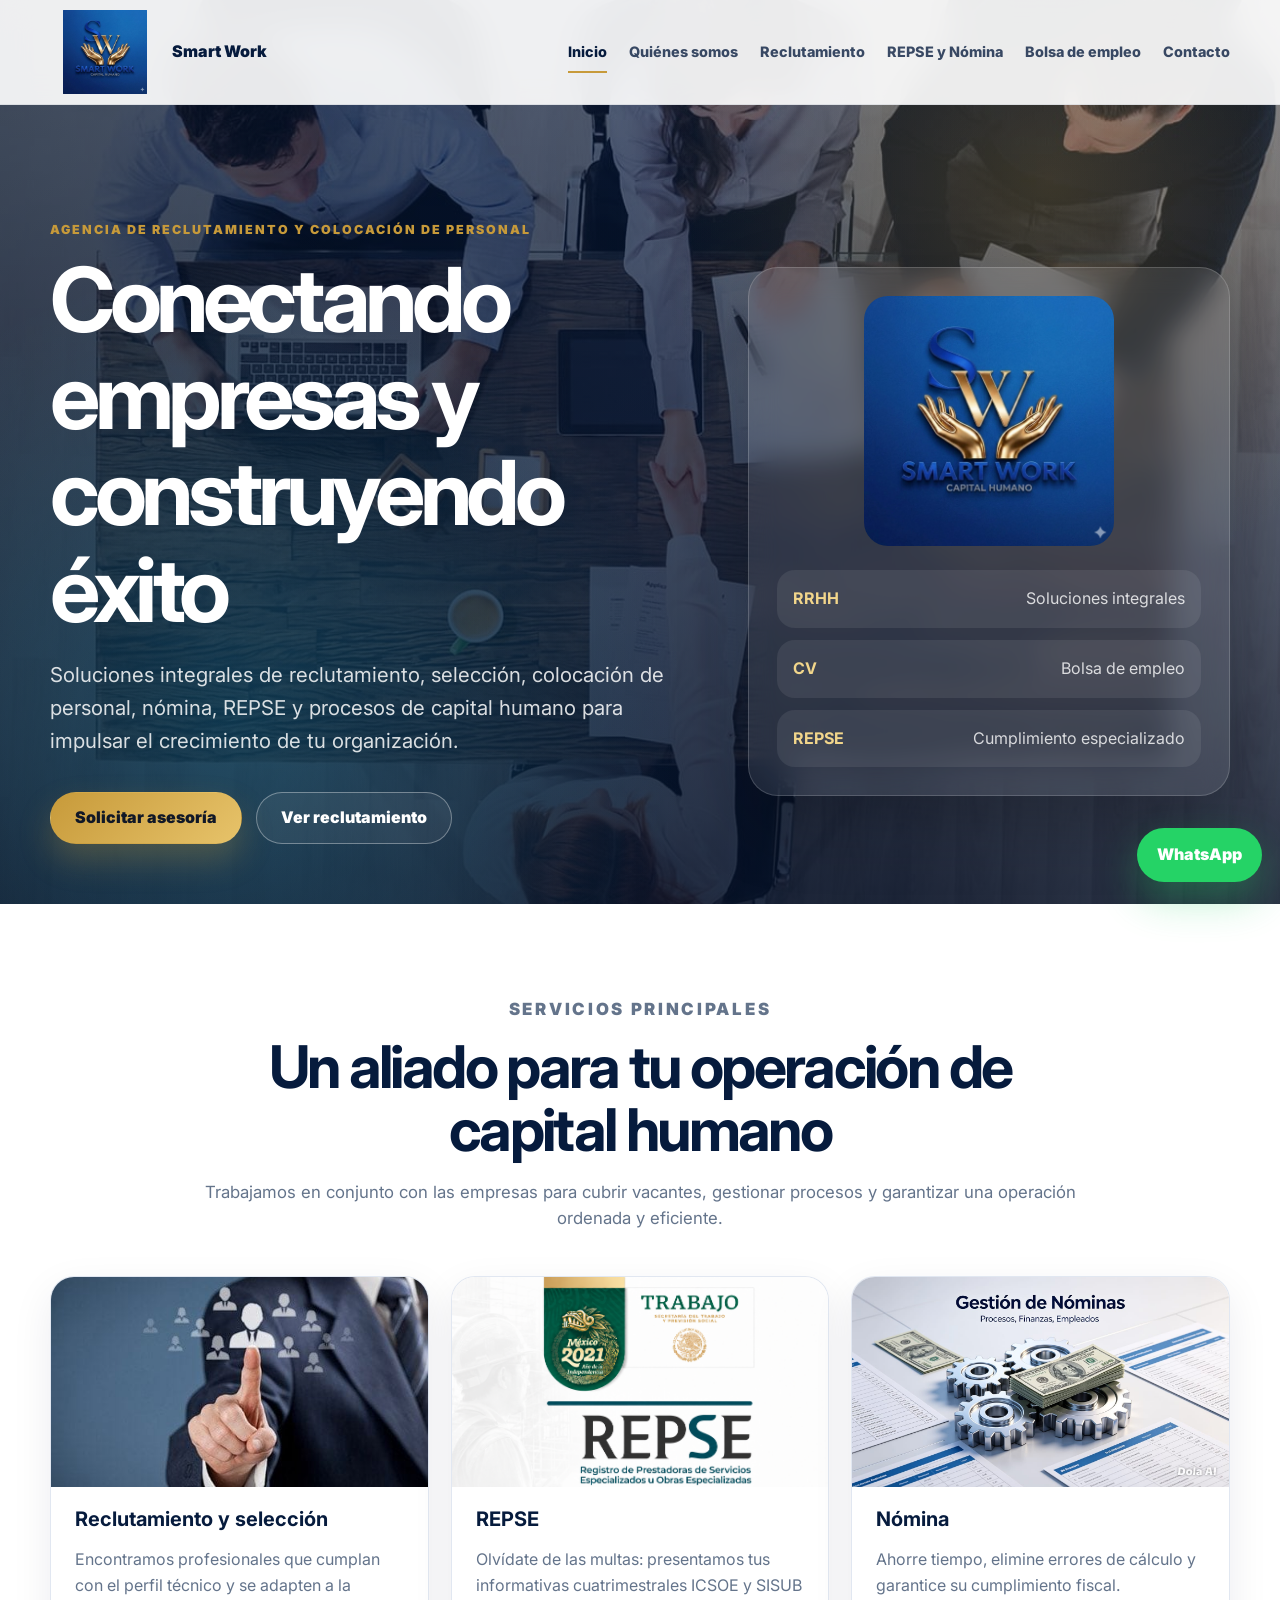
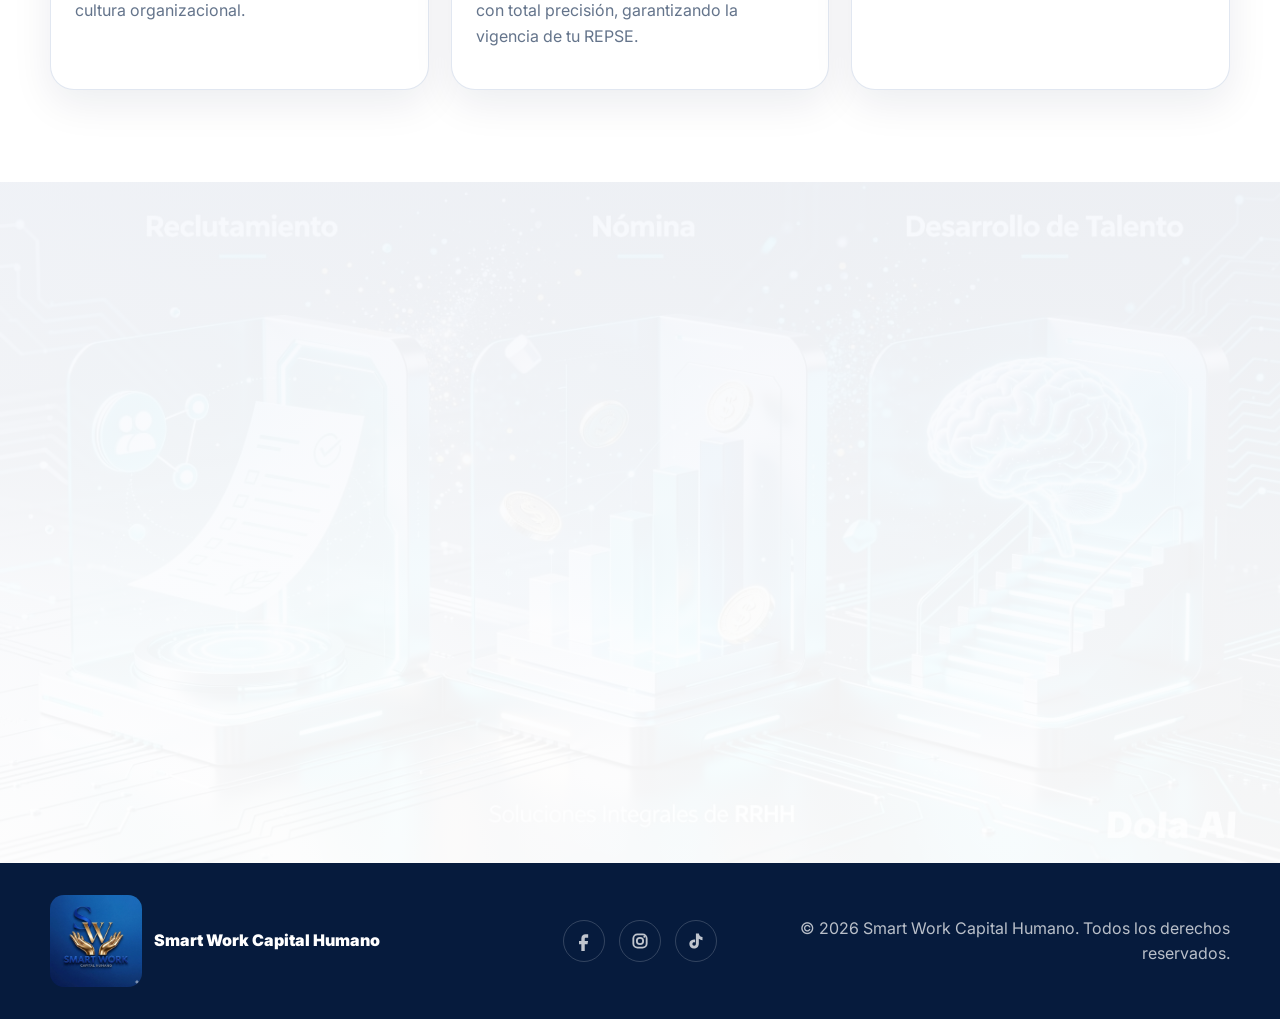
<file: index.html>
<!DOCTYPE html>
<html lang="es-MX">
<head>
  <meta charset="UTF-8" />
  <meta name="viewport" content="width=device-width, initial-scale=1.0" />
  <meta name="description" content="Agencia de reclutamiento, selección, colocación de personal, nómina y REPSE." />
  <title>Smart Work Capital Humano | Inicio</title>
  <link rel="stylesheet" href="styles.css" />
  <link rel="icon" href="assets/logo-smart-work.jpeg" />
</head>
<body data-page="inicio">

<nav class="navbar" aria-label="Navegación principal">
  <a class="brand" href="index.html" aria-label="Inicio Smart Work Capital Humano">
    <img src="assets/logo-smart-work.jpeg" alt="Smart Work Capital Humano" />
    <span>Smart Work</span>
  </a>

  <button class="nav-toggle" id="navToggle" type="button" aria-label="Abrir menú" aria-expanded="false">
    <span></span><span></span><span></span>
  </button>

  <div class="nav-menu" id="navMenu">
    <a href="index.html" data-nav="inicio">Inicio</a>
    <a href="nosotros.html" data-nav="nosotros">Quiénes somos</a>
    <a href="servicios.html" data-nav="servicios">Reclutamiento</a>
    <a href="repse-nomina.html" data-nav="repse-nomina">REPSE y Nómina</a>
    <a href="bolsa-empleo.html" data-nav="bolsa">Bolsa de empleo</a>
    <a href="contacto.html" data-nav="contacto">Contacto</a>
  </div>
</nav>


<header class="hero page-hero home-hero">
  <video class="hero-video" autoplay muted loop playsinline poster="assets/reclutamiento-equipo.jpg">
    <source src="assets/videologo.mp4" type="video/mp4" />
  </video>
  <div class="hero-overlay"></div>

  <div class="container hero-grid">
    <div class="hero-copy reveal">
      <p class="eyebrow">Agencia de reclutamiento y colocación de personal</p>
      <h1>Conectando empresas y construyendo éxito</h1>
      <p>
        Soluciones integrales de reclutamiento, selección, colocación de personal,
        nómina, REPSE y procesos de capital humano para impulsar el crecimiento de tu organización.
      </p>
      <div class="hero-actions">
        <a class="btn btn-primary js-whatsapp" href="#" target="_blank" rel="noopener">Solicitar asesoría</a>
        <a class="btn btn-secondary" href="servicios.html">Ver reclutamiento</a>
      </div>
    </div>

    <div class="hero-panel reveal">
      <img src="assets/logo-smart-work.jpeg" alt="Smart Work Capital Humano" />
      <div class="mini-stats">
        <span><strong>RRHH</strong> Soluciones integrales</span>
        <span><strong>CV</strong> Bolsa de empleo</span>
        <span><strong>REPSE</strong> Cumplimiento especializado</span>
      </div>
    </div>
  </div>
</header>

<main>
  <section class="section">
    <div class="container section-heading reveal">
      <p class="eyebrow">Servicios principales</p>
      <h2>Un aliado para tu operación de capital humano</h2>
      <p>
        Trabajamos en conjunto con las empresas para cubrir vacantes, gestionar procesos
        y garantizar una operación ordenada y eficiente.
      </p>
    </div>

    <div class="container home-cards">
      <a class="link-card reveal" href="servicios.html">
        <img src="assets/reclutamiento.jpg" alt="Reclutamiento y selección" />
        <h3>Reclutamiento y selección</h3>
        <p>Encontramos profesionales que cumplan con el perfil técnico y se adapten a la cultura organizacional.</p>
      </a>

      <a class="link-card reveal" href="repse-nomina.html">
        <img src="assets/repse-hd.png" alt="Cumplimiento REPSE" />
        <h3>REPSE</h3>
        <p>Olvídate de las multas: presentamos tus informativas cuatrimestrales ICSOE y SISUB con total precisión, garantizando la vigencia de tu REPSE.</p>
      </a>

      <a class="link-card reveal" href="repse-nomina.html">
        <img src="assets/gestion-nominas.jpg" alt="Administración de nómina" />
        <h3>Nómina</h3>
        <p>Ahorre tiempo, elimine errores de cálculo y garantice su cumplimiento fiscal.</p>
      </a>
    </div>
  </section>

  <section class="section split-section">
    <div class="container two-columns">
      <div class="section-copy reveal">
        <p class="eyebrow">Proceso claro</p>
        <h2>Déjanos el proceso a nosotros</h2>
        <p>
          Desde el análisis del perfil hasta el acompañamiento final, trabajamos con procesos controlados
          para ahorrar tiempo, reducir riesgos y ayudarte a tomar mejores decisiones.
        </p>
        <ul class="check-list">
          <li>Pruebas psicométricas objetivas y alineadas a la cultura de la empresa.</li>
          <li>Reclutamiento individual o masivo.</li>
          <li>Estudio socioeconómico y análisis laboral.</li>
          <li>Acompañamiento hasta la contratación final.</li>
        </ul>
        <a class="btn btn-primary" href="contacto.html">Contactar ahora</a>
      </div>

      <div class="image-card reveal">
        <img src="assets/reclutamiento-digital.jpg" alt="Proceso de reclutamiento digital" />
      </div>
    </div>
  </section>
</main>


<a class="floating-whatsapp js-whatsapp" href="#" target="_blank" rel="noopener" aria-label="Contactar por WhatsApp">
  WhatsApp
</a>

<footer class="site-footer">
  <div class="container footer-content">
    <a class="footer-brand" href="index.html">
      <img src="assets/logo-smart-work.jpeg" alt="Smart Work Capital Humano" />
      <span>Smart Work Capital Humano</span>
    </a>

    <div class="footer-links">
      <a href="#" target="_blank" rel="noopener" aria-label="Facebook"><svg class="social-icon" viewBox="0 0 24 24" aria-hidden="true"><path d="M14 8h3V4h-3c-3.4 0-5.2 2-5.2 5.3V12H6v4h2.8v8h4.1v-8h3.3l.7-4h-4V9.5c0-1 .4-1.5 1.1-1.5z"/></svg></a>
      <a href="#" target="_blank" rel="noopener" aria-label="Instagram"><svg class="social-icon" viewBox="0 0 24 24" aria-hidden="true"><rect x="4" y="4" width="16" height="16" rx="5" ry="5" fill="none" stroke="currentColor" stroke-width="2.2"/><circle cx="12" cy="12" r="3.8" fill="none" stroke="currentColor" stroke-width="2.2"/><circle cx="17.2" cy="6.8" r="1.2"/></svg></a>
      <a href="#" target="_blank" rel="noopener" aria-label="TikTok"><svg class="social-icon" viewBox="0 0 24 24" aria-hidden="true"><path d="M15.4 3c.3 2.4 1.8 4 4.4 4.3v3.7c-1.6-.1-3.1-.7-4.4-1.7v5.6c0 3.5-2.4 6.1-5.8 6.1C6.5 21 4 18.7 4 15.6c0-3.2 2.5-5.5 5.7-5.5.4 0 .8 0 1.2.1v3.6c-.4-.2-.8-.3-1.2-.3-1.1 0-2 .8-2 2s.9 2.1 2.1 2.1c1.3 0 2.1-.9 2.1-2.4V3h3.5z"/></svg></a>
    </div>

    <p>© <span id="year"></span> Smart Work Capital Humano. Todos los derechos reservados.</p>
  </div>
</footer>

<script src="app.js"></script>

</body>
</html>
</file>
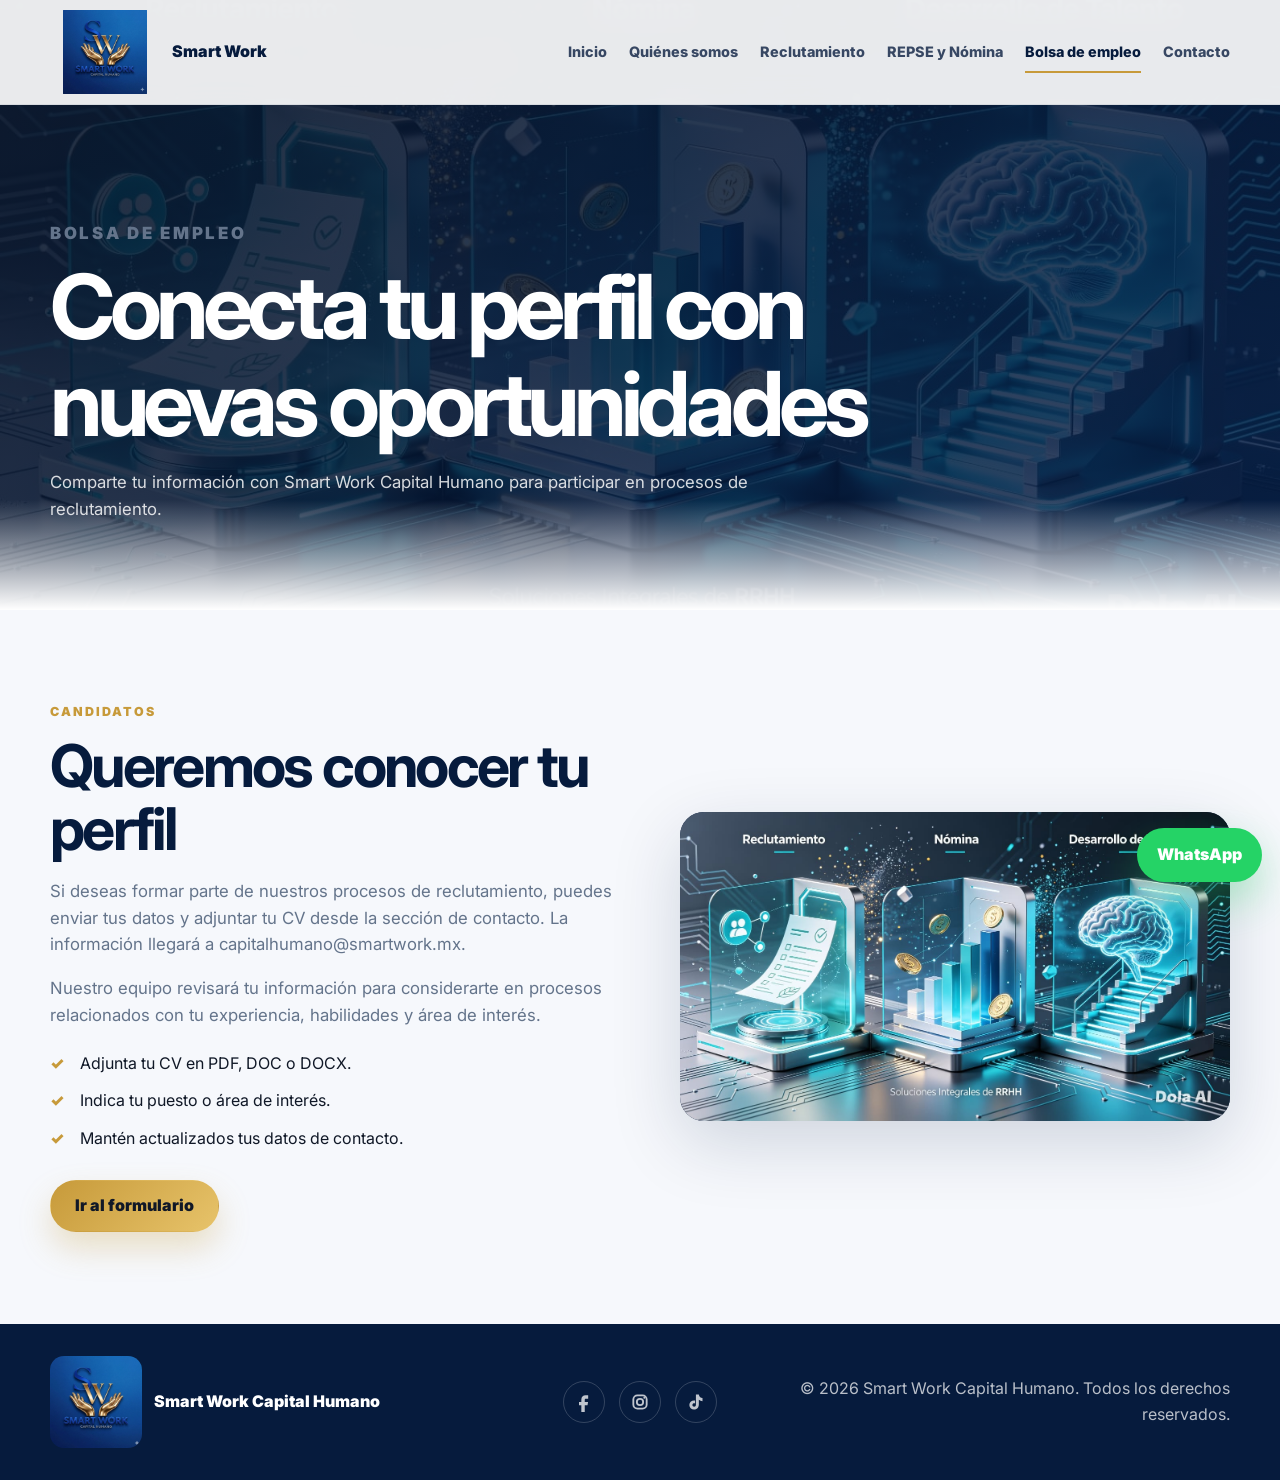
<file: bolsa-empleo.html>
<!DOCTYPE html>
<html lang="es-MX">
<head>
  <meta charset="UTF-8" />
  <meta name="viewport" content="width=device-width, initial-scale=1.0" />
  <meta name="description" content="Bolsa de empleo para candidatos que desean enviar su CV a Smart Work Capital Humano." />
  <title>Bolsa de empleo | Smart Work Capital Humano</title>
  <link rel="stylesheet" href="styles.css" />
  <link rel="icon" href="assets/logo-smart-work.jpeg" />
</head>
<body data-page="bolsa">

<nav class="navbar" aria-label="Navegación principal">
  <a class="brand" href="index.html" aria-label="Inicio Smart Work Capital Humano">
    <img src="assets/logo-smart-work.jpeg" alt="Smart Work Capital Humano" />
    <span>Smart Work</span>
  </a>

  <button class="nav-toggle" id="navToggle" type="button" aria-label="Abrir menú" aria-expanded="false">
    <span></span><span></span><span></span>
  </button>

  <div class="nav-menu" id="navMenu">
    <a href="index.html" data-nav="inicio">Inicio</a>
    <a href="nosotros.html" data-nav="nosotros">Quiénes somos</a>
    <a href="servicios.html" data-nav="servicios">Reclutamiento</a>
    <a href="repse-nomina.html" data-nav="repse-nomina">REPSE y Nómina</a>
    <a href="bolsa-empleo.html" data-nav="bolsa">Bolsa de empleo</a>
    <a href="contacto.html" data-nav="contacto">Contacto</a>
  </div>
</nav>


<header class="page-banner cv-banner">
  <div class="container reveal">
    <p class="eyebrow">Bolsa de empleo</p>
    <h1>Conecta tu perfil con nuevas oportunidades</h1>
    <p>Comparte tu información con Smart Work Capital Humano para participar en procesos de reclutamiento.</p>
  </div>
</header>

<main>
  <section class="section cv-section">
    <div class="container two-columns">
      <div class="section-copy reveal">
        <p class="eyebrow">Candidatos</p>
        <h2>Queremos conocer tu perfil</h2>
        <p>
          Si deseas formar parte de nuestros procesos de reclutamiento, puedes enviar tus datos
          y adjuntar tu CV desde la sección de contacto. La información llegará a capitalhumano@smartwork.mx.
        </p>
        <p>
          Nuestro equipo revisará tu información para considerarte en procesos relacionados con tu experiencia,
          habilidades y área de interés.
        </p>
        <ul class="check-list">
          <li>Adjunta tu CV en PDF, DOC o DOCX.</li>
          <li>Indica tu puesto o área de interés.</li>
          <li>Mantén actualizados tus datos de contacto.</li>
        </ul>
        <a class="btn btn-primary" href="contacto.html">Ir al formulario</a>
      </div>

      <div class="image-card reveal">
        <img src="assets/capital-humano.jpg" alt="Bolsa de empleo Smart Work Capital Humano" />
      </div>
    </div>
  </section>
</main>


<a class="floating-whatsapp js-whatsapp" href="#" target="_blank" rel="noopener" aria-label="Contactar por WhatsApp">
  WhatsApp
</a>

<footer class="site-footer">
  <div class="container footer-content">
    <a class="footer-brand" href="index.html">
      <img src="assets/logo-smart-work.jpeg" alt="Smart Work Capital Humano" />
      <span>Smart Work Capital Humano</span>
    </a>

    <div class="footer-links">
      <a href="#" target="_blank" rel="noopener" aria-label="Facebook"><svg class="social-icon" viewBox="0 0 24 24" aria-hidden="true"><path d="M14 8h3V4h-3c-3.4 0-5.2 2-5.2 5.3V12H6v4h2.8v8h4.1v-8h3.3l.7-4h-4V9.5c0-1 .4-1.5 1.1-1.5z"/></svg></a>
      <a href="#" target="_blank" rel="noopener" aria-label="Instagram"><svg class="social-icon" viewBox="0 0 24 24" aria-hidden="true"><rect x="4" y="4" width="16" height="16" rx="5" ry="5" fill="none" stroke="currentColor" stroke-width="2.2"/><circle cx="12" cy="12" r="3.8" fill="none" stroke="currentColor" stroke-width="2.2"/><circle cx="17.2" cy="6.8" r="1.2"/></svg></a>
      <a href="#" target="_blank" rel="noopener" aria-label="TikTok"><svg class="social-icon" viewBox="0 0 24 24" aria-hidden="true"><path d="M15.4 3c.3 2.4 1.8 4 4.4 4.3v3.7c-1.6-.1-3.1-.7-4.4-1.7v5.6c0 3.5-2.4 6.1-5.8 6.1C6.5 21 4 18.7 4 15.6c0-3.2 2.5-5.5 5.7-5.5.4 0 .8 0 1.2.1v3.6c-.4-.2-.8-.3-1.2-.3-1.1 0-2 .8-2 2s.9 2.1 2.1 2.1c1.3 0 2.1-.9 2.1-2.4V3h3.5z"/></svg></a>
    </div>

    <p>© <span id="year"></span> Smart Work Capital Humano. Todos los derechos reservados.</p>
  </div>
</footer>

<script src="app.js"></script>

</body>
</html>
</file>
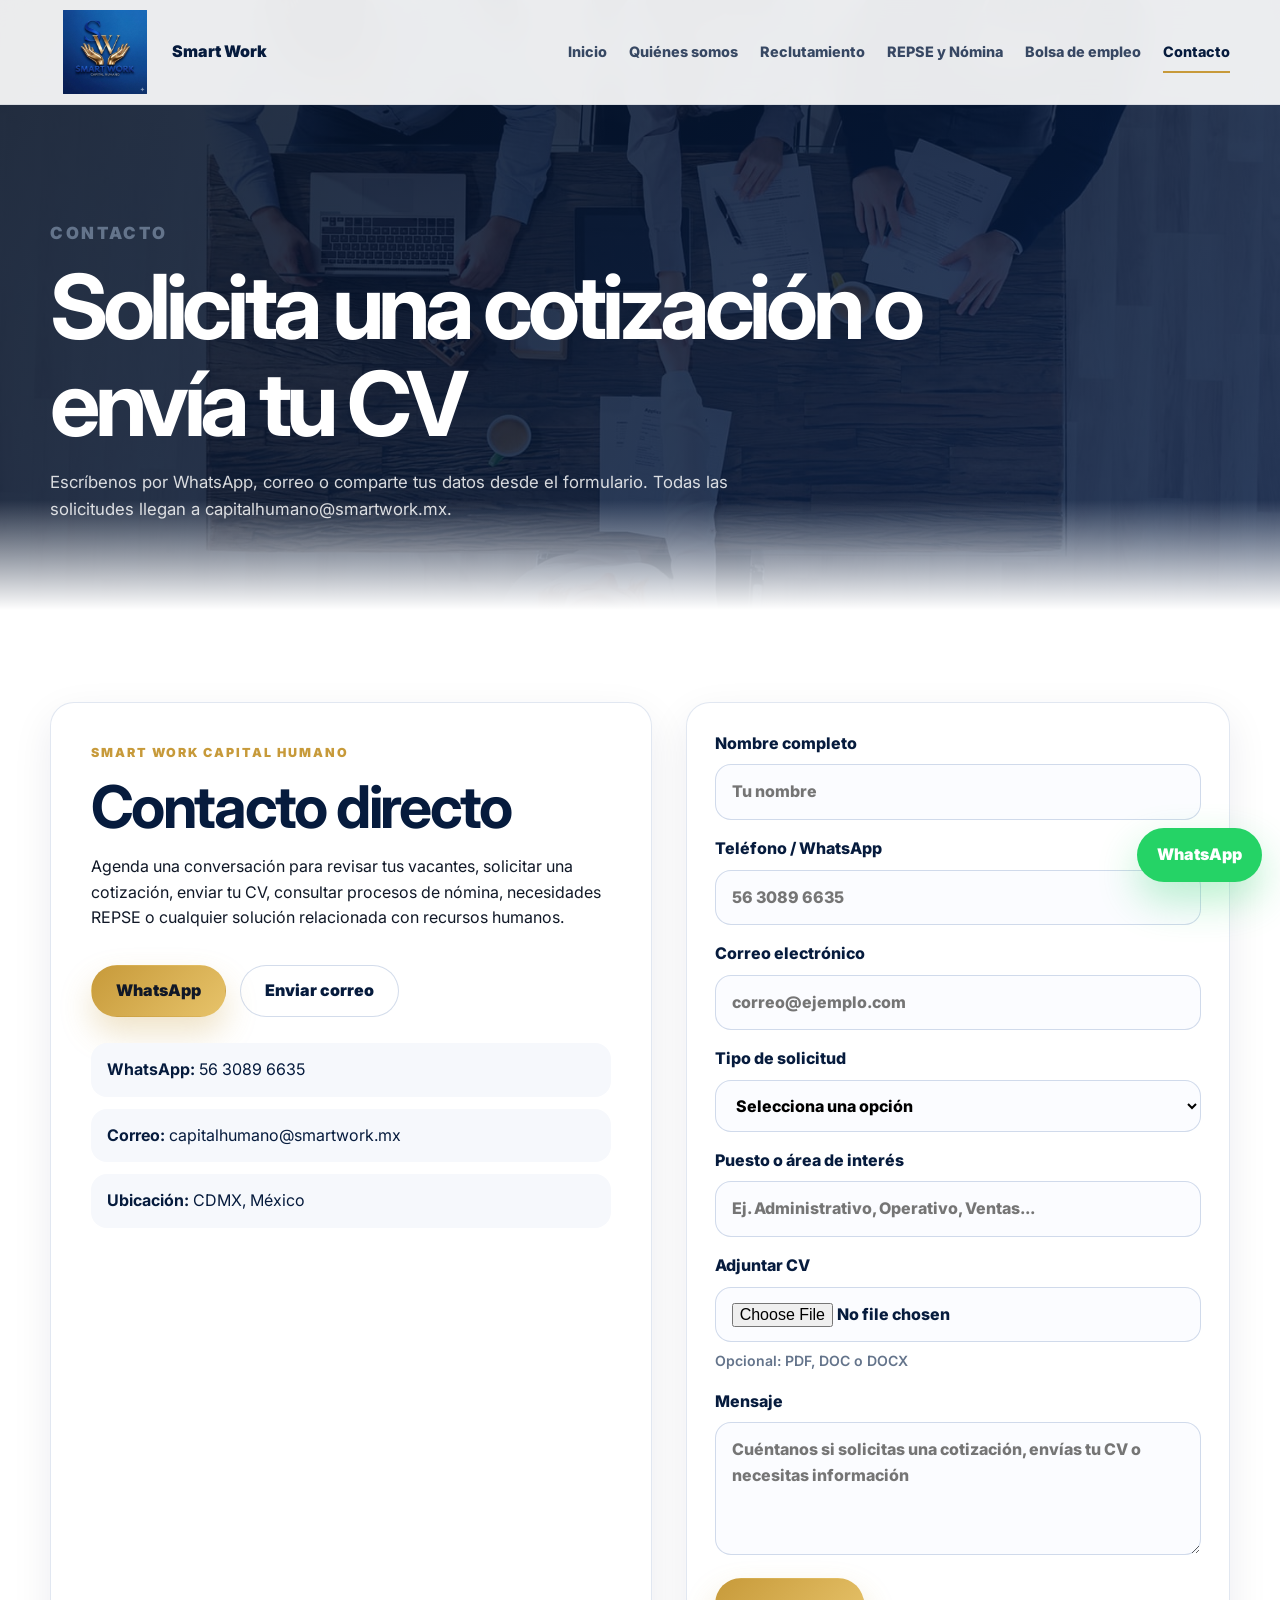
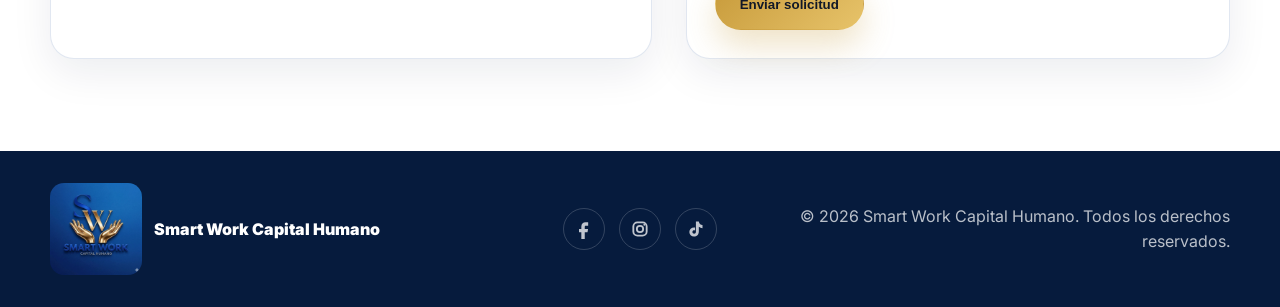
<file: contacto.html>
<!DOCTYPE html>
<html lang="es-MX">
<head>
  <meta charset="UTF-8" />
  <meta name="viewport" content="width=device-width, initial-scale=1.0" />
  <meta name="description" content="Contacta a Smart Work Capital Humano por WhatsApp, correo o formulario." />
  <title>Contacto | Smart Work Capital Humano</title>
  <link rel="stylesheet" href="styles.css" />
  <link rel="icon" href="assets/logo-smart-work.jpeg" />
</head>
<body data-page="contacto">

<nav class="navbar" aria-label="Navegación principal">
  <a class="brand" href="index.html" aria-label="Inicio Smart Work Capital Humano">
    <img src="assets/logo-smart-work.jpeg" alt="Smart Work Capital Humano" />
    <span>Smart Work</span>
  </a>

  <button class="nav-toggle" id="navToggle" type="button" aria-label="Abrir menú" aria-expanded="false">
    <span></span><span></span><span></span>
  </button>

  <div class="nav-menu" id="navMenu">
    <a href="index.html" data-nav="inicio">Inicio</a>
    <a href="nosotros.html" data-nav="nosotros">Quiénes somos</a>
    <a href="servicios.html" data-nav="servicios">Reclutamiento</a>
    <a href="repse-nomina.html" data-nav="repse-nomina">REPSE y Nómina</a>
    <a href="bolsa-empleo.html" data-nav="bolsa">Bolsa de empleo</a>
    <a href="contacto.html" data-nav="contacto">Contacto</a>
  </div>
</nav>


<header class="page-banner contact-banner">
  <div class="container reveal">
    <p class="eyebrow">Contacto</p>
    <h1>Solicita una cotización o envía tu CV</h1>
    <p>Escríbenos por WhatsApp, correo o comparte tus datos desde el formulario. Todas las solicitudes llegan a capitalhumano@smartwork.mx.</p>
  </div>
</header>

<main>
  <section class="section">
    <div class="container contact-layout">
      <div class="contact-card reveal">
        <p class="eyebrow">Smart Work Capital Humano</p>
        <h2>Contacto directo</h2>
        <p>
          Agenda una conversación para revisar tus vacantes, solicitar una cotización, enviar tu CV, consultar procesos de nómina, necesidades REPSE
          o cualquier solución relacionada con recursos humanos.
        </p>

        <div class="contact-actions">
          <a class="btn btn-primary js-whatsapp" href="#" target="_blank" rel="noopener">WhatsApp</a>
          <a class="btn btn-secondary" href="mailto:capitalhumano@smartwork.mx">Enviar correo</a>
        </div>

        <div class="contact-lines">
          <span><strong>WhatsApp:</strong> 56 3089 6635</span>
          <span><strong>Correo:</strong> capitalhumano@smartwork.mx</span>
          <span><strong>Ubicación:</strong> CDMX, México</span>
        </div>

        <div class="social-links" aria-label="Redes sociales">
          <a href="#" target="_blank" rel="noopener" aria-label="Facebook"><svg class="social-icon" viewBox="0 0 24 24" aria-hidden="true"><path d="M14 8h3V4h-3c-3.4 0-5.2 2-5.2 5.3V12H6v4h2.8v8h4.1v-8h3.3l.7-4h-4V9.5c0-1 .4-1.5 1.1-1.5z"/></svg></a>
          <a href="#" target="_blank" rel="noopener" aria-label="Instagram"><svg class="social-icon" viewBox="0 0 24 24" aria-hidden="true"><rect x="4" y="4" width="16" height="16" rx="5" ry="5" fill="none" stroke="currentColor" stroke-width="2.2"/><circle cx="12" cy="12" r="3.8" fill="none" stroke="currentColor" stroke-width="2.2"/><circle cx="17.2" cy="6.8" r="1.2"/></svg></a>
          <a href="#" target="_blank" rel="noopener" aria-label="TikTok"><svg class="social-icon" viewBox="0 0 24 24" aria-hidden="true"><path d="M15.4 3c.3 2.4 1.8 4 4.4 4.3v3.7c-1.6-.1-3.1-.7-4.4-1.7v5.6c0 3.5-2.4 6.1-5.8 6.1C6.5 21 4 18.7 4 15.6c0-3.2 2.5-5.5 5.7-5.5.4 0 .8 0 1.2.1v3.6c-.4-.2-.8-.3-1.2-.3-1.1 0-2 .8-2 2s.9 2.1 2.1 2.1c1.3 0 2.1-.9 2.1-2.4V3h3.5z"/></svg></a>
        </div>
      </div>

      <form class="cv-form reveal" id="cvForm" action="https://formsubmit.co/capitalhumano@smartwork.mx" method="POST" enctype="multipart/form-data">
        <input type="hidden" name="_subject" value="Nuevo CV o solicitud de cotización desde Smart Work Capital Humano" />
        <input type="hidden" name="_captcha" value="false" />
        <input type="hidden" name="_template" value="table" />

        <label>
          Nombre completo
          <input type="text" name="Nombre" placeholder="Tu nombre" required />
        </label>

        <label>
          Teléfono / WhatsApp
          <input type="tel" name="Telefono" placeholder="56 3089 6635" required />
        </label>

        <label>
          Correo electrónico
          <input type="email" name="Correo" placeholder="correo@ejemplo.com" required />
        </label>

        <label>
          Tipo de solicitud
          <select name="Tipo de solicitud" required>
            <option value="">Selecciona una opción</option>
            <option value="Solicitud de cotización">Solicitud de cotización</option>
            <option value="Candidato / Bolsa de empleo">Candidato / Bolsa de empleo</option>
            <option value="Empresa interesada en servicios">Empresa interesada en servicios</option>
          </select>
        </label>

        <label>
          Puesto o área de interés
          <input type="text" name="Puesto o area de interes" placeholder="Ej. Administrativo, Operativo, Ventas..." />
        </label>

        <label>
          Adjuntar CV
          <input id="cvFile" type="file" name="attachment" accept=".pdf,.doc,.docx" />
          <span class="file-name" id="fileName">Opcional: PDF, DOC o DOCX</span>
        </label>

        <label>
          Mensaje
          <textarea name="Mensaje" rows="4" placeholder="Cuéntanos si solicitas una cotización, envías tu CV o necesitas información"></textarea>
        </label>

        <button class="btn btn-primary" type="submit">Enviar solicitud</button>
      </form>
    </div>
  </section>
</main>


<a class="floating-whatsapp js-whatsapp" href="#" target="_blank" rel="noopener" aria-label="Contactar por WhatsApp">
  WhatsApp
</a>

<footer class="site-footer">
  <div class="container footer-content">
    <a class="footer-brand" href="index.html">
      <img src="assets/logo-smart-work.jpeg" alt="Smart Work Capital Humano" />
      <span>Smart Work Capital Humano</span>
    </a>

    <div class="footer-links">
      <a href="#" target="_blank" rel="noopener" aria-label="Facebook"><svg class="social-icon" viewBox="0 0 24 24" aria-hidden="true"><path d="M14 8h3V4h-3c-3.4 0-5.2 2-5.2 5.3V12H6v4h2.8v8h4.1v-8h3.3l.7-4h-4V9.5c0-1 .4-1.5 1.1-1.5z"/></svg></a>
      <a href="#" target="_blank" rel="noopener" aria-label="Instagram"><svg class="social-icon" viewBox="0 0 24 24" aria-hidden="true"><rect x="4" y="4" width="16" height="16" rx="5" ry="5" fill="none" stroke="currentColor" stroke-width="2.2"/><circle cx="12" cy="12" r="3.8" fill="none" stroke="currentColor" stroke-width="2.2"/><circle cx="17.2" cy="6.8" r="1.2"/></svg></a>
      <a href="#" target="_blank" rel="noopener" aria-label="TikTok"><svg class="social-icon" viewBox="0 0 24 24" aria-hidden="true"><path d="M15.4 3c.3 2.4 1.8 4 4.4 4.3v3.7c-1.6-.1-3.1-.7-4.4-1.7v5.6c0 3.5-2.4 6.1-5.8 6.1C6.5 21 4 18.7 4 15.6c0-3.2 2.5-5.5 5.7-5.5.4 0 .8 0 1.2.1v3.6c-.4-.2-.8-.3-1.2-.3-1.1 0-2 .8-2 2s.9 2.1 2.1 2.1c1.3 0 2.1-.9 2.1-2.4V3h3.5z"/></svg></a>
    </div>

    <p>© <span id="year"></span> Smart Work Capital Humano. Todos los derechos reservados.</p>
  </div>
</footer>

<script src="app.js"></script>

</body>
</html>
</file>
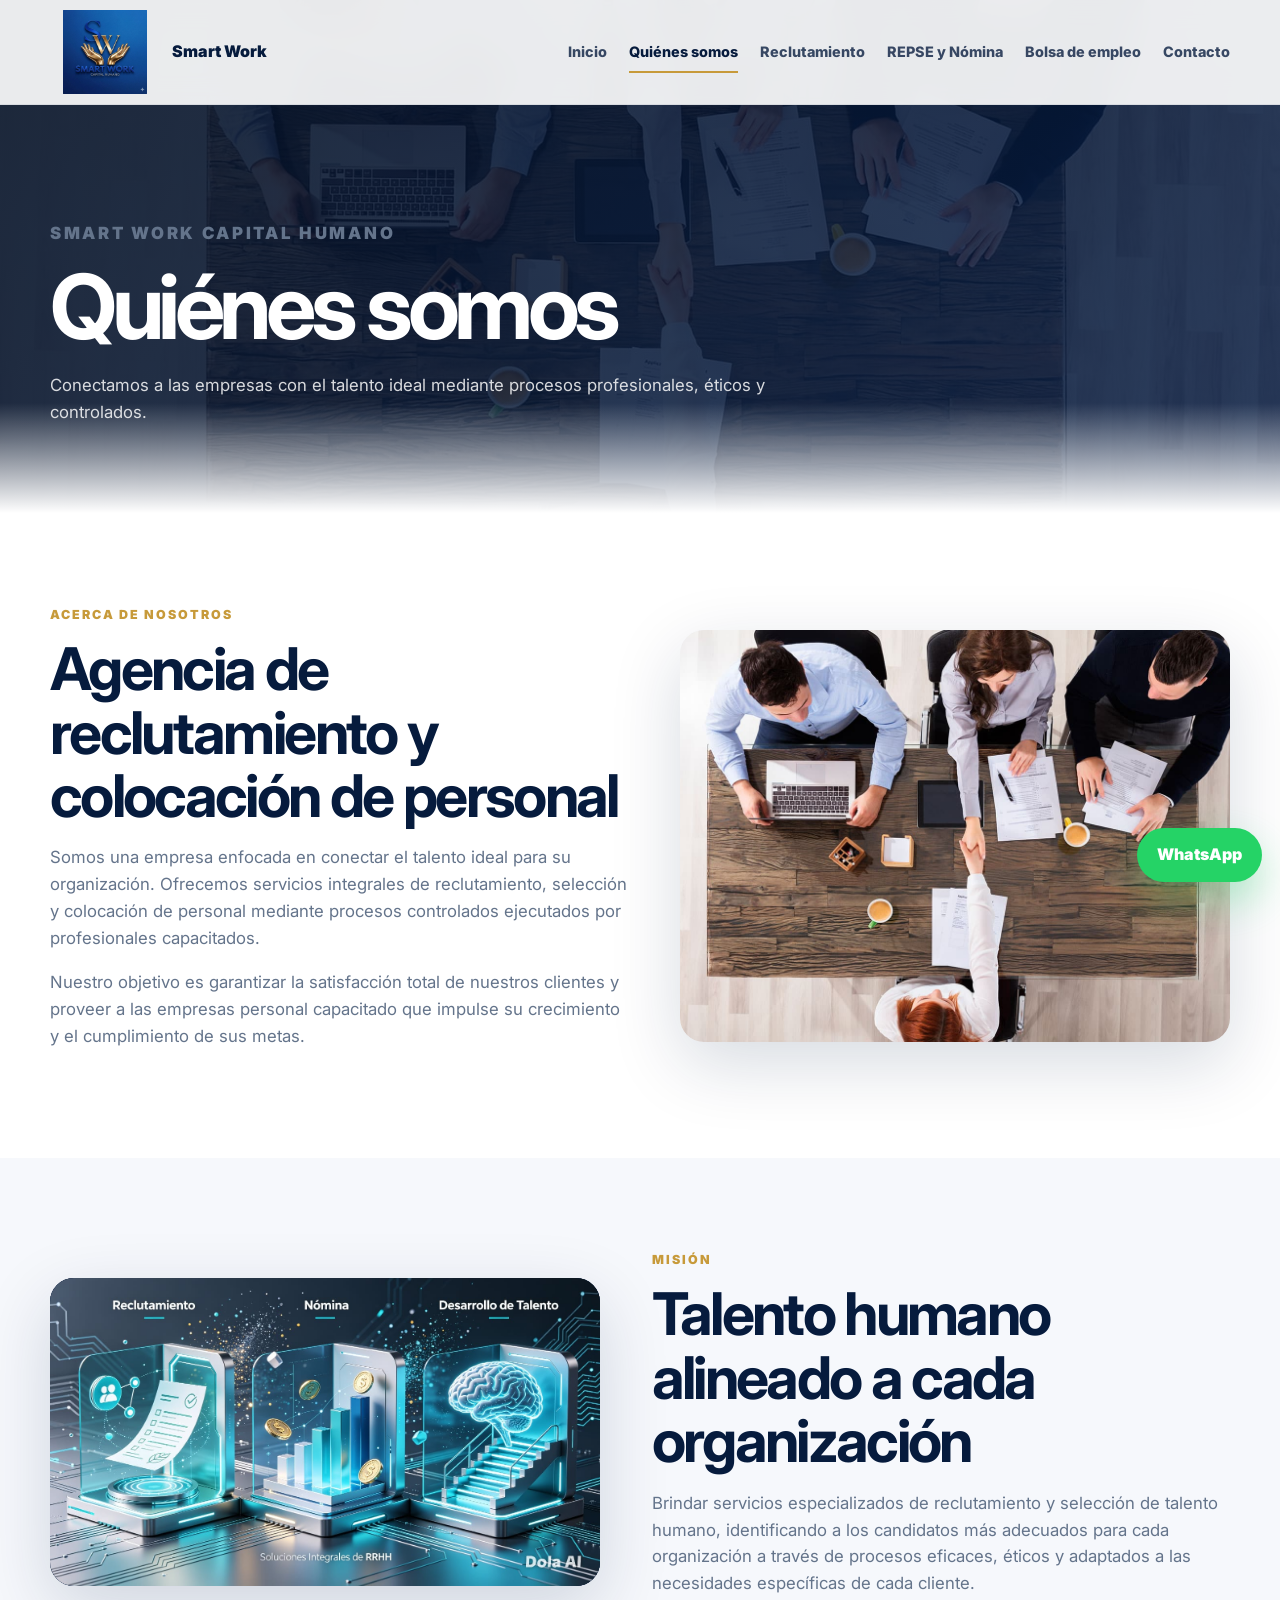
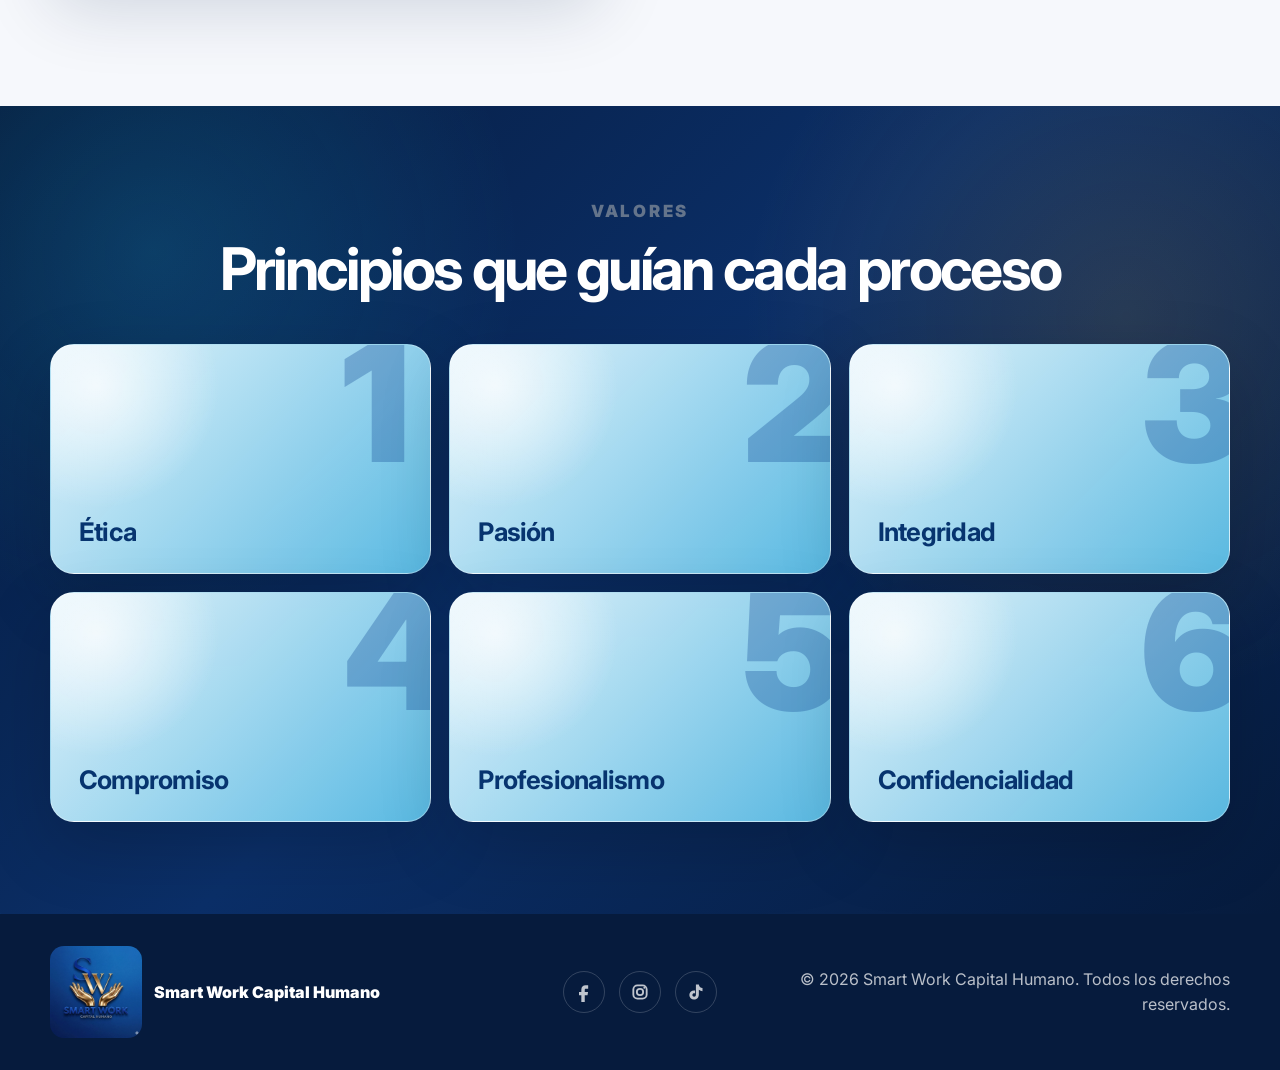
<file: nosotros.html>
<!DOCTYPE html>
<html lang="es-MX">
<head>
  <meta charset="UTF-8" />
  <meta name="viewport" content="width=device-width, initial-scale=1.0" />
  <meta name="description" content="Conoce a Smart Work Capital Humano, su misión y valores." />
  <title>Quiénes somos | Smart Work Capital Humano</title>
  <link rel="stylesheet" href="styles.css" />
  <link rel="icon" href="assets/logo-smart-work.jpeg" />
</head>
<body data-page="nosotros">

<nav class="navbar" aria-label="Navegación principal">
  <a class="brand" href="index.html" aria-label="Inicio Smart Work Capital Humano">
    <img src="assets/logo-smart-work.jpeg" alt="Smart Work Capital Humano" />
    <span>Smart Work</span>
  </a>

  <button class="nav-toggle" id="navToggle" type="button" aria-label="Abrir menú" aria-expanded="false">
    <span></span><span></span><span></span>
  </button>

  <div class="nav-menu" id="navMenu">
    <a href="index.html" data-nav="inicio">Inicio</a>
    <a href="nosotros.html" data-nav="nosotros">Quiénes somos</a>
    <a href="servicios.html" data-nav="servicios">Reclutamiento</a>
    <a href="repse-nomina.html" data-nav="repse-nomina">REPSE y Nómina</a>
    <a href="bolsa-empleo.html" data-nav="bolsa">Bolsa de empleo</a>
    <a href="contacto.html" data-nav="contacto">Contacto</a>
  </div>
</nav>


<header class="page-banner">
  <div class="container reveal">
    <p class="eyebrow">Smart Work Capital Humano</p>
    <h1>Quiénes somos</h1>
    <p>Conectamos a las empresas con el talento ideal mediante procesos profesionales, éticos y controlados.</p>
  </div>
</header>

<main>
  <section class="section">
    <div class="container two-columns">
      <div class="section-copy reveal">
        <p class="eyebrow">Acerca de nosotros</p>
        <h2>Agencia de reclutamiento y colocación de personal</h2>
        <p>
          Somos una empresa enfocada en conectar el talento ideal para su organización. Ofrecemos servicios
          integrales de reclutamiento, selección y colocación de personal mediante procesos controlados
          ejecutados por profesionales capacitados.
        </p>
        <p>
          Nuestro objetivo es garantizar la satisfacción total de nuestros clientes y proveer a las empresas
          personal capacitado que impulse su crecimiento y el cumplimiento de sus metas.
        </p>
      </div>

      <div class="image-card reveal">
        <img src="assets/reclutamiento-equipo.jpg" alt="Entrevista y selección de personal" />
      </div>
    </div>
  </section>

  <section class="section light-section">
    <div class="container two-columns reverse">
      <div class="image-card reveal image-card-full">
        <img class="img-full-visible" src="assets/capital-humano.jpg" alt="Capital humano" />
      </div>

      <div class="section-copy reveal">
        <p class="eyebrow">Misión</p>
        <h2>Talento humano alineado a cada organización</h2>
        <p>
          Brindar servicios especializados de reclutamiento y selección de talento humano, identificando a
          los candidatos más adecuados para cada organización a través de procesos eficaces, éticos y adaptados
          a las necesidades específicas de cada cliente.
        </p>
      </div>
    </div>
  </section>

  <section class="section values-section">
    <div class="container section-heading reveal">
      <p class="eyebrow">Valores</p>
      <h2>Principios que guían cada proceso</h2>
    </div>

    <div class="container values-grid flip-values">
      <article class="value-card reveal" tabindex="0">
        <div class="value-card-inner">
          <div class="value-face value-front">
            <span class="value-number">1</span>
            <h3>Ética</h3>
          </div>
          <div class="value-face value-back">
            <span class="value-number">1</span>
            <h3>Ética</h3>
            <p>Actuar con claridad, honestidad y transparencia.</p>
          </div>
        </div>
      </article>

      <article class="value-card reveal" tabindex="0">
        <div class="value-card-inner">
          <div class="value-face value-front">
            <span class="value-number">2</span>
            <h3>Pasión</h3>
          </div>
          <div class="value-face value-back">
            <span class="value-number">2</span>
            <h3>Pasión</h3>
            <p>Vocación de servicio en cada interacción con clientes y candidatos.</p>
          </div>
        </div>
      </article>

      <article class="value-card reveal" tabindex="0">
        <div class="value-card-inner">
          <div class="value-face value-front">
            <span class="value-number">3</span>
            <h3>Integridad</h3>
          </div>
          <div class="value-face value-back">
            <span class="value-number">3</span>
            <h3>Integridad</h3>
            <p>Actuar con honradez, rectitud y responsabilidad.</p>
          </div>
        </div>
      </article>

      <article class="value-card reveal" tabindex="0">
        <div class="value-card-inner">
          <div class="value-face value-front">
            <span class="value-number">4</span>
            <h3>Compromiso</h3>
          </div>
          <div class="value-face value-back">
            <span class="value-number">4</span>
            <h3>Compromiso</h3>
            <p>Colocaciones seguras y adecuadas para la organización.</p>
          </div>
        </div>
      </article>

      <article class="value-card reveal" tabindex="0">
        <div class="value-card-inner">
          <div class="value-face value-front">
            <span class="value-number">5</span>
            <h3>Profesionalismo</h3>
          </div>
          <div class="value-face value-back">
            <span class="value-number">5</span>
            <h3>Profesionalismo</h3>
            <p>Talento alineado con objetivos y valores de la empresa.</p>
          </div>
        </div>
      </article>

      <article class="value-card reveal" tabindex="0">
        <div class="value-card-inner">
          <div class="value-face value-front">
            <span class="value-number">6</span>
            <h3>Confidencialidad</h3>
          </div>
          <div class="value-face value-back">
            <span class="value-number">6</span>
            <h3>Confidencialidad</h3>
            <p>Resguardo de datos sensibles de clientes y candidatos.</p>
          </div>
        </div>
      </article>
    </div>
  </section>
</main>


<a class="floating-whatsapp js-whatsapp" href="#" target="_blank" rel="noopener" aria-label="Contactar por WhatsApp">
  WhatsApp
</a>

<footer class="site-footer">
  <div class="container footer-content">
    <a class="footer-brand" href="index.html">
      <img src="assets/logo-smart-work.jpeg" alt="Smart Work Capital Humano" />
      <span>Smart Work Capital Humano</span>
    </a>

    <div class="footer-links">
      <a href="#" target="_blank" rel="noopener" aria-label="Facebook"><svg class="social-icon" viewBox="0 0 24 24" aria-hidden="true"><path d="M14 8h3V4h-3c-3.4 0-5.2 2-5.2 5.3V12H6v4h2.8v8h4.1v-8h3.3l.7-4h-4V9.5c0-1 .4-1.5 1.1-1.5z"/></svg></a>
      <a href="#" target="_blank" rel="noopener" aria-label="Instagram"><svg class="social-icon" viewBox="0 0 24 24" aria-hidden="true"><rect x="4" y="4" width="16" height="16" rx="5" ry="5" fill="none" stroke="currentColor" stroke-width="2.2"/><circle cx="12" cy="12" r="3.8" fill="none" stroke="currentColor" stroke-width="2.2"/><circle cx="17.2" cy="6.8" r="1.2"/></svg></a>
      <a href="#" target="_blank" rel="noopener" aria-label="TikTok"><svg class="social-icon" viewBox="0 0 24 24" aria-hidden="true"><path d="M15.4 3c.3 2.4 1.8 4 4.4 4.3v3.7c-1.6-.1-3.1-.7-4.4-1.7v5.6c0 3.5-2.4 6.1-5.8 6.1C6.5 21 4 18.7 4 15.6c0-3.2 2.5-5.5 5.7-5.5.4 0 .8 0 1.2.1v3.6c-.4-.2-.8-.3-1.2-.3-1.1 0-2 .8-2 2s.9 2.1 2.1 2.1c1.3 0 2.1-.9 2.1-2.4V3h3.5z"/></svg></a>
    </div>

    <p>© <span id="year"></span> Smart Work Capital Humano. Todos los derechos reservados.</p>
  </div>
</footer>

<script src="app.js"></script>

</body>
</html>
</file>
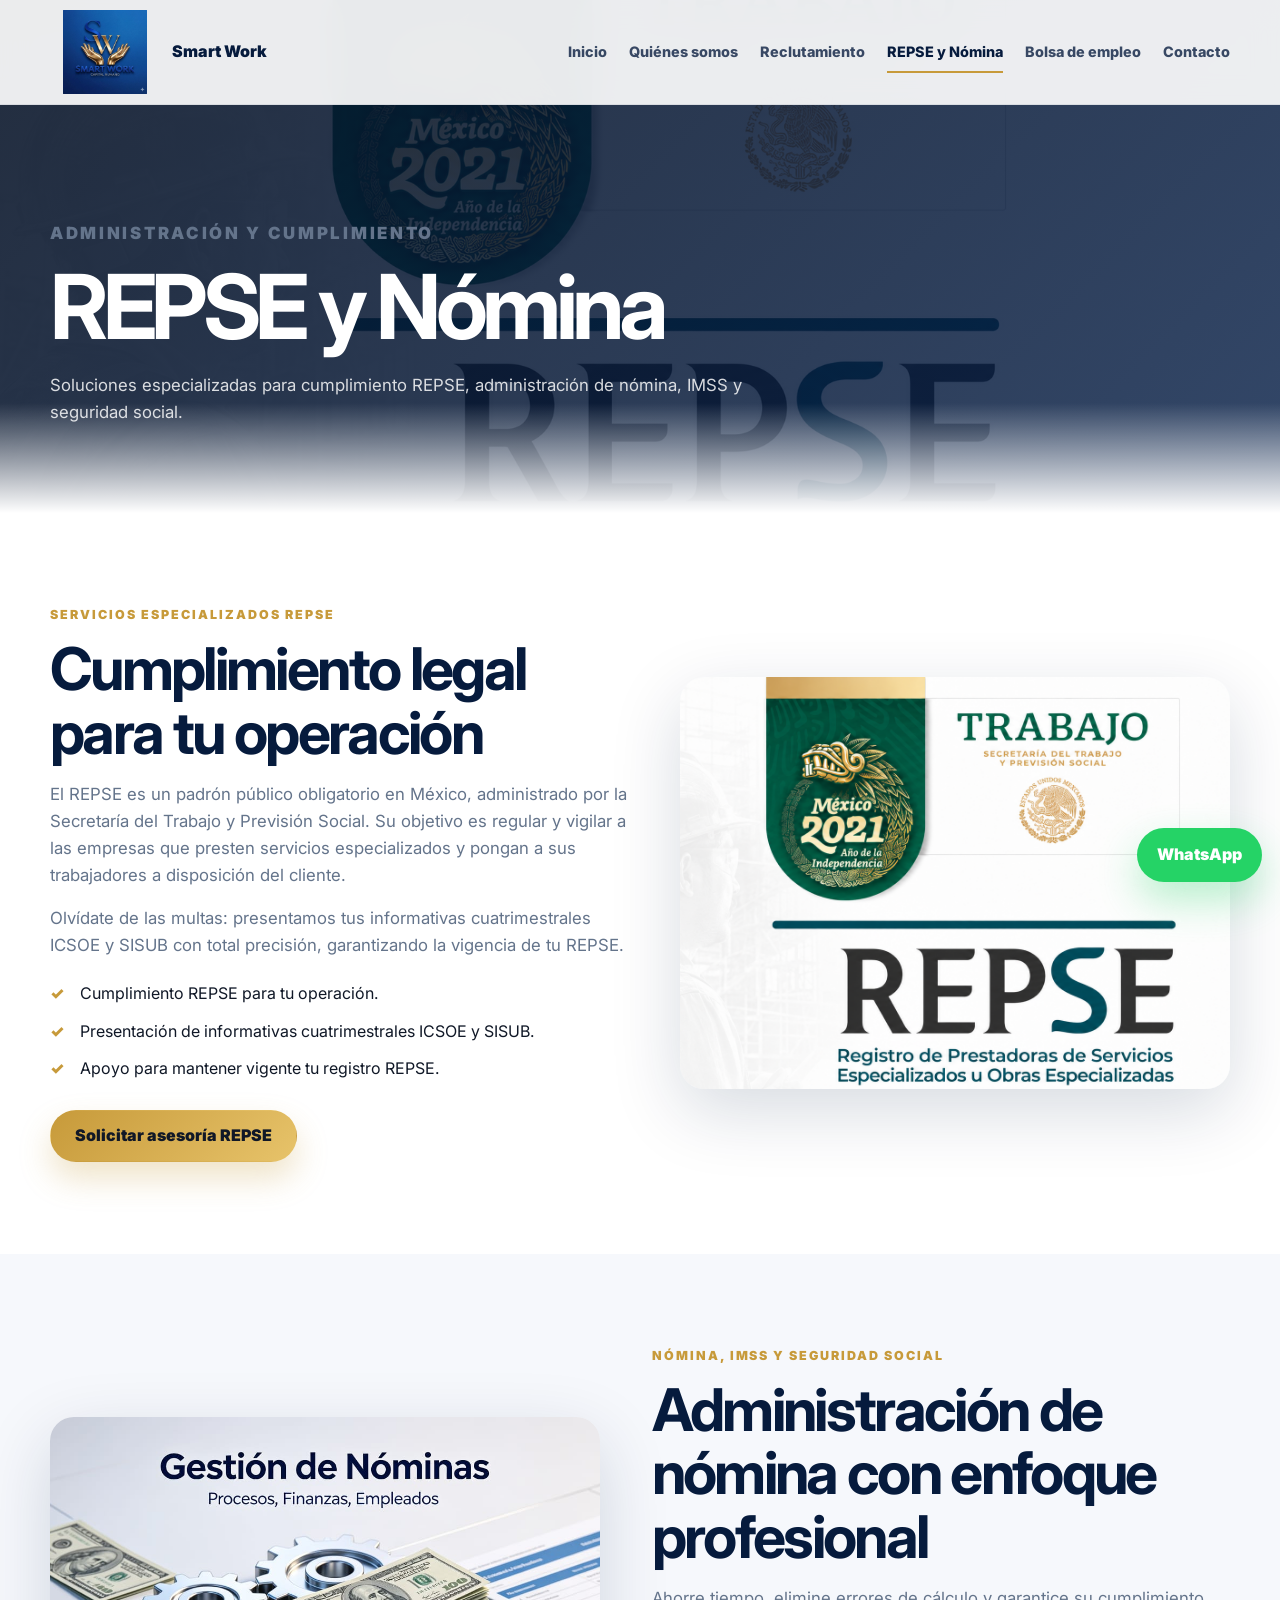
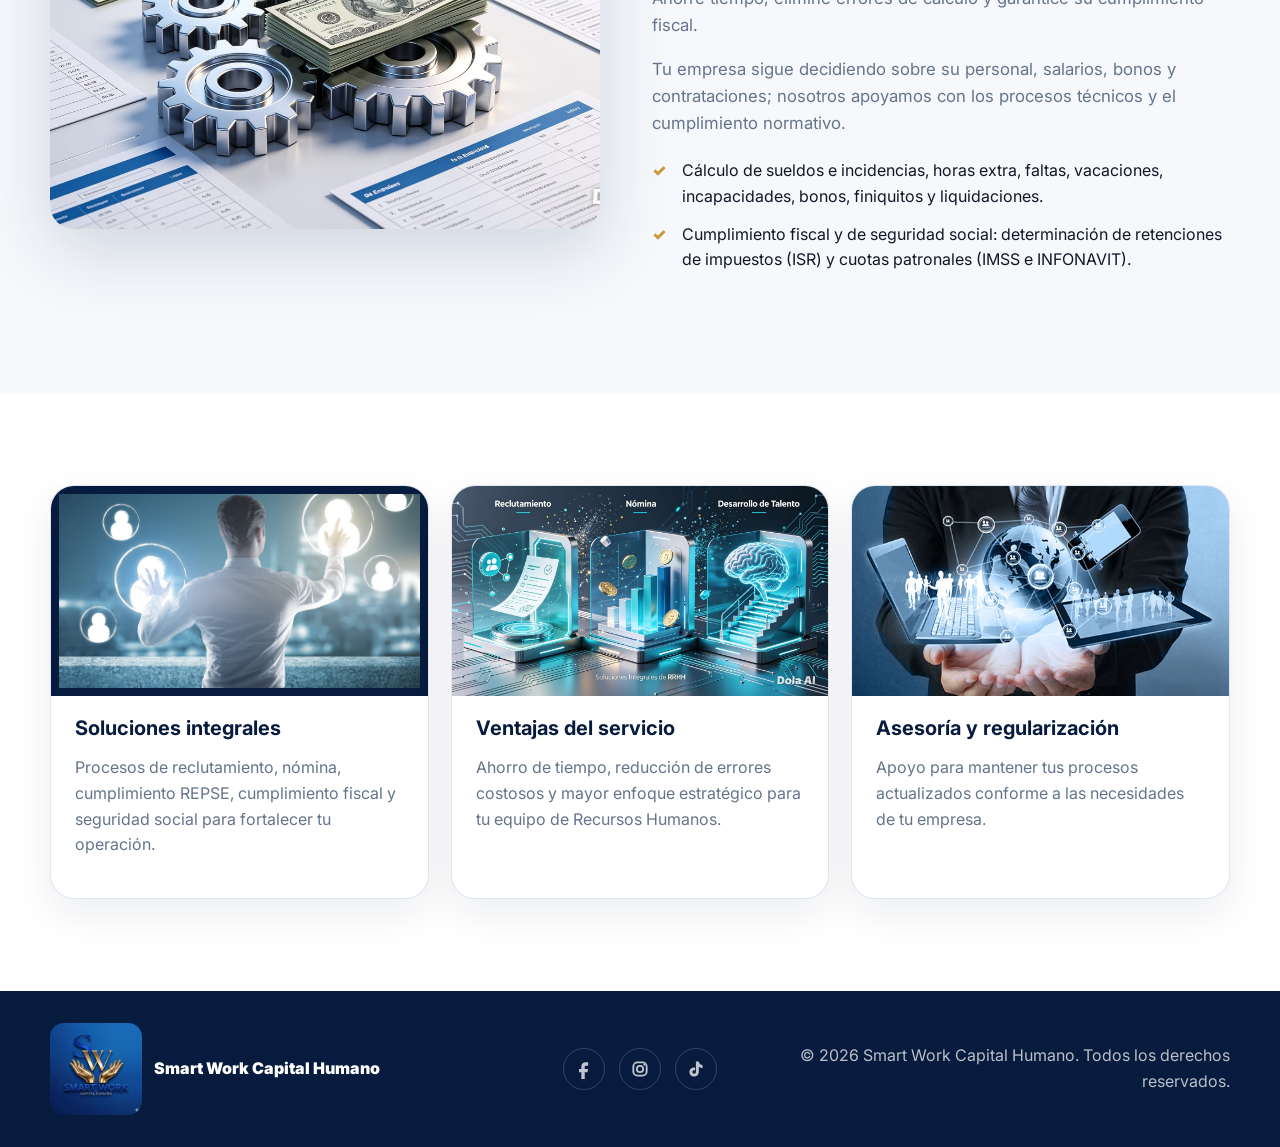
<file: repse-nomina.html>
<!DOCTYPE html>
<html lang="es-MX">
<head>
  <meta charset="UTF-8" />
  <meta name="viewport" content="width=device-width, initial-scale=1.0" />
  <meta name="description" content="Servicios especializados REPSE, administración de nómina, IMSS y seguridad social." />
  <title>REPSE y Nómina | Smart Work Capital Humano</title>
  <link rel="stylesheet" href="styles.css" />
  <link rel="icon" href="assets/logo-smart-work.jpeg" />
</head>
<body data-page="repse-nomina">

<nav class="navbar" aria-label="Navegación principal">
  <a class="brand" href="index.html" aria-label="Inicio Smart Work Capital Humano">
    <img src="assets/logo-smart-work.jpeg" alt="Smart Work Capital Humano" />
    <span>Smart Work</span>
  </a>

  <button class="nav-toggle" id="navToggle" type="button" aria-label="Abrir menú" aria-expanded="false">
    <span></span><span></span><span></span>
  </button>

  <div class="nav-menu" id="navMenu">
    <a href="index.html" data-nav="inicio">Inicio</a>
    <a href="nosotros.html" data-nav="nosotros">Quiénes somos</a>
    <a href="servicios.html" data-nav="servicios">Reclutamiento</a>
    <a href="repse-nomina.html" data-nav="repse-nomina">REPSE y Nómina</a>
    <a href="bolsa-empleo.html" data-nav="bolsa">Bolsa de empleo</a>
    <a href="contacto.html" data-nav="contacto">Contacto</a>
  </div>
</nav>


<header class="page-banner repse-banner">
  <div class="container reveal">
    <p class="eyebrow">Administración y cumplimiento</p>
    <h1>REPSE y Nómina</h1>
    <p>Soluciones especializadas para cumplimiento REPSE, administración de nómina, IMSS y seguridad social.</p>
  </div>
</header>

<main>
  <section class="section">
    <div class="container two-columns">
      <div class="section-copy reveal">
        <p class="eyebrow">Servicios especializados REPSE</p>
        <h2>Cumplimiento legal para tu operación</h2>
        <p>
          El REPSE es un padrón público obligatorio en México, administrado por la Secretaría del Trabajo
          y Previsión Social. Su objetivo es regular y vigilar a las empresas que presten servicios especializados y pongan a sus trabajadores a disposición del cliente.
        </p>
        <p>
          Olvídate de las multas: presentamos tus informativas cuatrimestrales ICSOE y SISUB con total precisión,
          garantizando la vigencia de tu REPSE.
        </p>
        <ul class="check-list">
          <li>Cumplimiento REPSE para tu operación.</li>
          <li>Presentación de informativas cuatrimestrales ICSOE y SISUB.</li>
          <li>Apoyo para mantener vigente tu registro REPSE.</li>
        </ul>
        <a class="btn btn-primary js-whatsapp" href="#" target="_blank" rel="noopener">Solicitar asesoría REPSE</a>
      </div>

      <div class="image-card reveal">
        <img src="assets/repse-hd.png" alt="REPSE Registro de Prestadoras de Servicios Especializados" />
      </div>
    </div>
  </section>

  <section class="section light-section">
    <div class="container two-columns reverse">
      <div class="image-card reveal">
        <img src="assets/gestion-nominas.jpg" alt="Gestión de nómina" />
      </div>

      <div class="section-copy reveal">
        <p class="eyebrow">Nómina, IMSS y seguridad social</p>
        <h2>Administración de nómina con enfoque profesional</h2>
        <p>
          Ahorre tiempo, elimine errores de cálculo y garantice su cumplimiento fiscal.
        </p>
        <p>
          Tu empresa sigue decidiendo sobre su personal, salarios, bonos y contrataciones; nosotros apoyamos
          con los procesos técnicos y el cumplimiento normativo.
        </p>
        <ul class="check-list">
          <li>Cálculo de sueldos e incidencias, horas extra, faltas, vacaciones, incapacidades, bonos, finiquitos y liquidaciones.</li>
          <li>Cumplimiento fiscal y de seguridad social: determinación de retenciones de impuestos (ISR) y cuotas patronales (IMSS e INFONAVIT).</li>
        </ul>
      </div>
    </div>
  </section>

  <section class="section">
    <div class="container payroll-grid">
      <article class="payroll-card reveal card-digital">
        <img src="assets/reclutamiento-digital.jpg" alt="Proceso de reclutamiento digital" />
        <h3>Soluciones integrales</h3>
        <p>Procesos de reclutamiento, nómina, cumplimiento REPSE, cumplimiento fiscal y seguridad social para fortalecer tu operación.</p>
      </article>

      <article class="payroll-card reveal card-rrhh">
        <img src="assets/servicios-rrhh.jpg" alt="Soluciones integrales de recursos humanos" />
        <h3>Ventajas del servicio</h3>
        <p>Ahorro de tiempo, reducción de errores costosos y mayor enfoque estratégico para tu equipo de Recursos Humanos.</p>
      </article>

      <article class="payroll-card reveal card-consultoria">
        <img src="assets/consultoria-laptop.jpg" alt="Consultoría administrativa" />
        <h3>Asesoría y regularización</h3>
        <p>Apoyo para mantener tus procesos actualizados conforme a las necesidades de tu empresa.</p>
      </article>
    </div>
  </section>
</main>


<a class="floating-whatsapp js-whatsapp" href="#" target="_blank" rel="noopener" aria-label="Contactar por WhatsApp">
  WhatsApp
</a>

<footer class="site-footer">
  <div class="container footer-content">
    <a class="footer-brand" href="index.html">
      <img src="assets/logo-smart-work.jpeg" alt="Smart Work Capital Humano" />
      <span>Smart Work Capital Humano</span>
    </a>

    <div class="footer-links">
      <a href="#" target="_blank" rel="noopener" aria-label="Facebook"><svg class="social-icon" viewBox="0 0 24 24" aria-hidden="true"><path d="M14 8h3V4h-3c-3.4 0-5.2 2-5.2 5.3V12H6v4h2.8v8h4.1v-8h3.3l.7-4h-4V9.5c0-1 .4-1.5 1.1-1.5z"/></svg></a>
      <a href="#" target="_blank" rel="noopener" aria-label="Instagram"><svg class="social-icon" viewBox="0 0 24 24" aria-hidden="true"><rect x="4" y="4" width="16" height="16" rx="5" ry="5" fill="none" stroke="currentColor" stroke-width="2.2"/><circle cx="12" cy="12" r="3.8" fill="none" stroke="currentColor" stroke-width="2.2"/><circle cx="17.2" cy="6.8" r="1.2"/></svg></a>
      <a href="#" target="_blank" rel="noopener" aria-label="TikTok"><svg class="social-icon" viewBox="0 0 24 24" aria-hidden="true"><path d="M15.4 3c.3 2.4 1.8 4 4.4 4.3v3.7c-1.6-.1-3.1-.7-4.4-1.7v5.6c0 3.5-2.4 6.1-5.8 6.1C6.5 21 4 18.7 4 15.6c0-3.2 2.5-5.5 5.7-5.5.4 0 .8 0 1.2.1v3.6c-.4-.2-.8-.3-1.2-.3-1.1 0-2 .8-2 2s.9 2.1 2.1 2.1c1.3 0 2.1-.9 2.1-2.4V3h3.5z"/></svg></a>
    </div>

    <p>© <span id="year"></span> Smart Work Capital Humano. Todos los derechos reservados.</p>
  </div>
</footer>

<script src="app.js"></script>

</body>
</html>
</file>
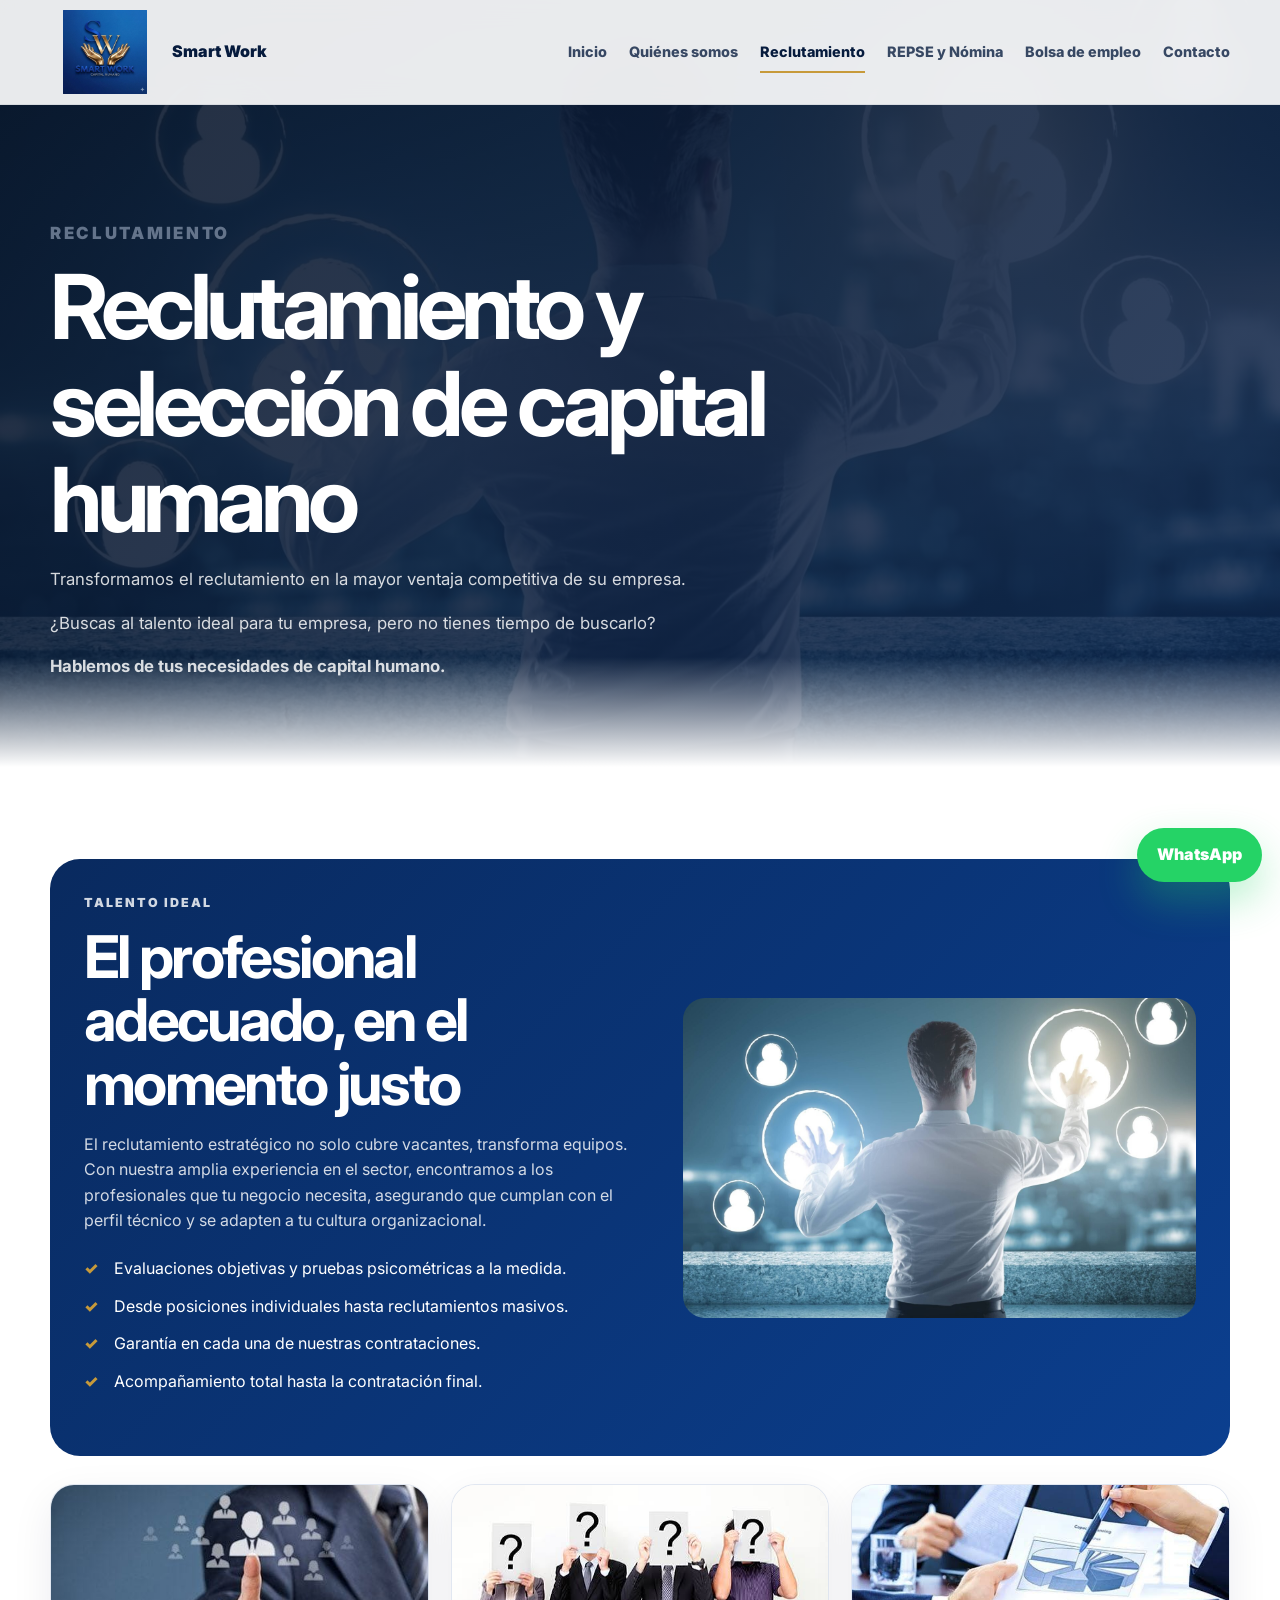
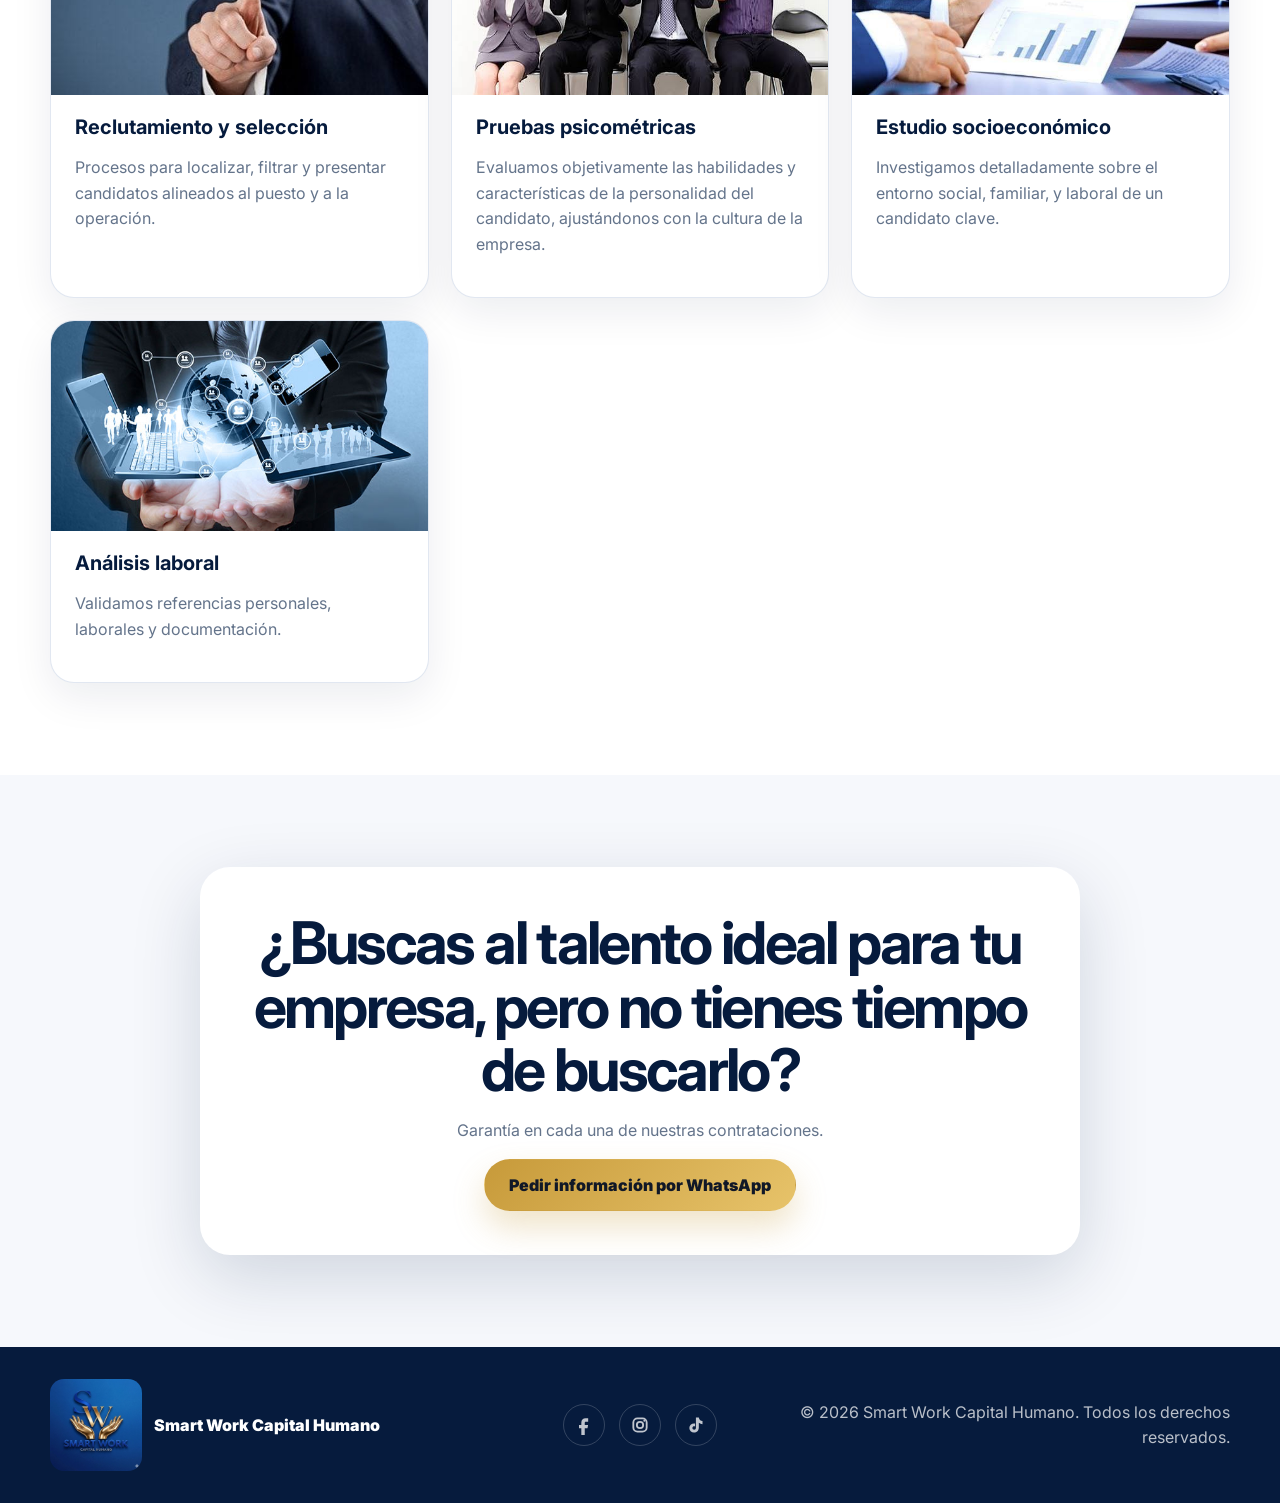
<file: servicios.html>
<!DOCTYPE html>
<html lang="es-MX">
<head>
  <meta charset="UTF-8" />
  <meta name="viewport" content="width=device-width, initial-scale=1.0" />
  <meta name="description" content="Reclutamiento, selección, pruebas psicométricas, estudios socioeconómicos y validaciones laborales." />
  <title>Reclutamiento | Smart Work Capital Humano</title>
  <link rel="stylesheet" href="styles.css" />
  <link rel="icon" href="assets/logo-smart-work.jpeg" />
</head>
<body data-page="servicios">

<nav class="navbar" aria-label="Navegación principal">
  <a class="brand" href="index.html" aria-label="Inicio Smart Work Capital Humano">
    <img src="assets/logo-smart-work.jpeg" alt="Smart Work Capital Humano" />
    <span>Smart Work</span>
  </a>

  <button class="nav-toggle" id="navToggle" type="button" aria-label="Abrir menú" aria-expanded="false">
    <span></span><span></span><span></span>
  </button>

  <div class="nav-menu" id="navMenu">
    <a href="index.html" data-nav="inicio">Inicio</a>
    <a href="nosotros.html" data-nav="nosotros">Quiénes somos</a>
    <a href="servicios.html" data-nav="servicios">Reclutamiento</a>
    <a href="repse-nomina.html" data-nav="repse-nomina">REPSE y Nómina</a>
    <a href="bolsa-empleo.html" data-nav="bolsa">Bolsa de empleo</a>
    <a href="contacto.html" data-nav="contacto">Contacto</a>
  </div>
</nav>


<header class="page-banner services-banner">
  <div class="container reveal">
    <p class="eyebrow">Reclutamiento</p>
    <h1>Reclutamiento y selección de capital humano</h1>
    <p>Transformamos el reclutamiento en la mayor ventaja competitiva de su empresa.</p>
    <p>¿Buscas al talento ideal para tu empresa, pero no tienes tiempo de buscarlo?</p>
    <p><strong>Hablemos de tus necesidades de capital humano.</strong></p>
  </div>
</header>

<main>
  <section class="section">
    <div class="container service-highlight reveal">
      <div>
        <p class="eyebrow">Talento ideal</p>
        <h2>El profesional adecuado, en el momento justo</h2>
        <p>
          El reclutamiento estratégico no solo cubre vacantes, transforma equipos. Con nuestra amplia experiencia
          en el sector, encontramos a los profesionales que tu negocio necesita, asegurando que cumplan con el perfil
          técnico y se adapten a tu cultura organizacional.
        </p>
        <ul class="check-list">
          <li>Evaluaciones objetivas y pruebas psicométricas a la medida.</li>
          <li>Desde posiciones individuales hasta reclutamientos masivos.</li>
          <li>Garantía en cada una de nuestras contrataciones.</li>
          <li>Acompañamiento total hasta la contratación final.</li>
        </ul>
      </div>
      <img src="assets/reclutamiento-digital.jpg" alt="Selección de talento" />
    </div>

    <div class="container cards-grid">
      <article class="service-card reveal">
        <img src="assets/reclutamiento.jpg" alt="Reclutamiento" />
        <div>
          <h3>Reclutamiento y selección</h3>
          <p>Procesos para localizar, filtrar y presentar candidatos alineados al puesto y a la operación.</p>
        </div>
      </article>

      <article class="service-card reveal">
        <img src="assets/psicometricas.jpg" alt="Pruebas psicométricas" />
        <div>
          <h3>Pruebas psicométricas</h3>
          <p>Evaluamos objetivamente las habilidades y características de la personalidad del candidato, ajustándonos con la cultura de la empresa.</p>
        </div>
      </article>

      <article class="service-card reveal">
        <img src="assets/estudio-socioeconomico.jpg" alt="Estudios socioeconómicos" />
        <div>
          <h3>Estudio socioeconómico</h3>
          <p>Investigamos detalladamente sobre el entorno social, familiar, y laboral de un candidato clave.</p>
        </div>
      </article>

      <article class="service-card reveal">
        <img src="assets/consultoria-laptop.jpg" alt="Validaciones laborales" />
        <div>
          <h3>Análisis laboral</h3>
          <p>Validamos referencias personales, laborales y documentación.</p>
        </div>
      </article>
    </div>
  </section>

  <section class="section light-section">
    <div class="container cta-block reveal">
      <h2>¿Buscas al talento ideal para tu empresa, pero no tienes tiempo de buscarlo?</h2>
      <p>Garantía en cada una de nuestras contrataciones.</p>
      <a class="btn btn-primary js-whatsapp" href="#" target="_blank" rel="noopener">Pedir información por WhatsApp</a>
    </div>
  </section>
</main>


<a class="floating-whatsapp js-whatsapp" href="#" target="_blank" rel="noopener" aria-label="Contactar por WhatsApp">
  WhatsApp
</a>

<footer class="site-footer">
  <div class="container footer-content">
    <a class="footer-brand" href="index.html">
      <img src="assets/logo-smart-work.jpeg" alt="Smart Work Capital Humano" />
      <span>Smart Work Capital Humano</span>
    </a>

    <div class="footer-links">
      <a href="#" target="_blank" rel="noopener" aria-label="Facebook"><svg class="social-icon" viewBox="0 0 24 24" aria-hidden="true"><path d="M14 8h3V4h-3c-3.4 0-5.2 2-5.2 5.3V12H6v4h2.8v8h4.1v-8h3.3l.7-4h-4V9.5c0-1 .4-1.5 1.1-1.5z"/></svg></a>
      <a href="#" target="_blank" rel="noopener" aria-label="Instagram"><svg class="social-icon" viewBox="0 0 24 24" aria-hidden="true"><rect x="4" y="4" width="16" height="16" rx="5" ry="5" fill="none" stroke="currentColor" stroke-width="2.2"/><circle cx="12" cy="12" r="3.8" fill="none" stroke="currentColor" stroke-width="2.2"/><circle cx="17.2" cy="6.8" r="1.2"/></svg></a>
      <a href="#" target="_blank" rel="noopener" aria-label="TikTok"><svg class="social-icon" viewBox="0 0 24 24" aria-hidden="true"><path d="M15.4 3c.3 2.4 1.8 4 4.4 4.3v3.7c-1.6-.1-3.1-.7-4.4-1.7v5.6c0 3.5-2.4 6.1-5.8 6.1C6.5 21 4 18.7 4 15.6c0-3.2 2.5-5.5 5.7-5.5.4 0 .8 0 1.2.1v3.6c-.4-.2-.8-.3-1.2-.3-1.1 0-2 .8-2 2s.9 2.1 2.1 2.1c1.3 0 2.1-.9 2.1-2.4V3h3.5z"/></svg></a>
    </div>

    <p>© <span id="year"></span> Smart Work Capital Humano. Todos los derechos reservados.</p>
  </div>
</footer>

<script src="app.js"></script>

</body>
</html>
</file>
<file: styles.css>
@import url("https://fonts.googleapis.com/css2?family=Inter:wght@400;600;700;800;900&display=swap");

:root {
  --blue: #0b3f8f;
  --blue-2: #0d5ec8;
  --blue-dark: #061b3d;
  --gold: #c79a3a;
  --gold-soft: #f2d68b;
  --cyan: #21d4ff;
  --ink: #101827;
  --muted: #64748b;
  --line: rgba(11, 63, 143, 0.12);
  --light: #f6f8fc;
  --white: #ffffff;
  --radius: 24px;
  --shadow: 0 22px 70px rgba(8, 31, 67, 0.16);
  --max: 1180px;
}

* { box-sizing: border-box; }

html { scroll-behavior: smooth; }

body {
  margin: 0;
  font-family: Inter, system-ui, -apple-system, BlinkMacSystemFont, "Segoe UI", sans-serif;
  color: var(--ink);
  background: var(--white);
  line-height: 1.6;
}

img, video { max-width: 100%; display: block; }

a { color: inherit; text-decoration: none; }

.container {
  width: min(100% - 36px, var(--max));
  margin: 0 auto;
}

.navbar {
  position: fixed;
  inset: 0 0 auto;
  z-index: 100;
  min-height: 82px;
  display: flex;
  align-items: center;
  justify-content: space-between;
  padding: 10px max(22px, calc((100vw - var(--max)) / 2));
  background: rgba(255, 255, 255, 0.91);
  backdrop-filter: blur(14px);
  border-bottom: 1px solid rgba(12, 31, 68, 0.08);
}

.brand {
  display: inline-flex;
  align-items: center;
  gap: 12px;
  font-weight: 900;
  color: var(--blue-dark);
}

.brand img {
  width: 74px;
  height: 58px;
  object-fit: contain;
  border-radius: 14px;
}

.nav-menu {
  display: flex;
  align-items: center;
  gap: 22px;
  font-weight: 800;
  font-size: 0.9rem;
  color: var(--blue-dark);
}

.nav-menu a {
  position: relative;
  opacity: 0.78;
}

.nav-menu a::after {
  content: "";
  position: absolute;
  left: 0;
  bottom: -9px;
  width: 0;
  height: 2px;
  background: var(--gold);
  transition: width 0.25s ease;
}

.nav-menu a:hover,
.nav-menu a.is-active { opacity: 1; }

.nav-menu a:hover::after,
.nav-menu a.is-active::after { width: 100%; }

.nav-toggle {
  display: none;
  border: 0;
  background: transparent;
  padding: 8px;
  cursor: pointer;
}

.nav-toggle span {
  display: block;
  width: 28px;
  height: 3px;
  margin: 5px;
  border-radius: 10px;
  background: var(--blue-dark);
}

.hero,
.page-banner {
  position: relative;
  overflow: hidden;
  padding-top: 118px;
}

.hero {
  min-height: 100vh;
  display: grid;
  place-items: center;
  background: var(--blue-dark);
}

.hero-video,
.hero::before {
  position: absolute;
  inset: 0;
  width: 100%;
  height: 100%;
}

.hero-video {
  object-fit: cover;
  opacity: 0.28;
}

.hero::before {
  content: "";
  background:
    linear-gradient(90deg, rgba(3, 18, 42, 0.97), rgba(5, 28, 66, 0.82), rgba(9, 41, 90, 0.48)),
    url("assets/reclutamiento-equipo.jpg") center/cover;
  z-index: 0;
}

.hero-overlay {
  position: absolute;
  inset: 0;
  background:
    radial-gradient(circle at 82% 20%, rgba(199, 154, 58, 0.28), transparent 32%),
    radial-gradient(circle at 18% 80%, rgba(33, 212, 255, 0.18), transparent 36%),
    linear-gradient(180deg, rgba(5, 16, 36, 0.14), rgba(5, 16, 36, 0.7));
  z-index: 1;
}

.hero-grid {
  position: relative;
  z-index: 2;
  display: grid;
  grid-template-columns: 1.15fr 0.85fr;
  gap: 46px;
  align-items: center;
  padding: 70px 0 60px;
  color: var(--white);
}

.eyebrow {
  margin: 0 0 12px;
  color: var(--gold);
  text-transform: uppercase;
  letter-spacing: 0.16em;
  font-weight: 900;
  font-size: 0.78rem;
}

h1, h2, h3 { margin: 0; line-height: 1.08; }

h1 {
  font-size: clamp(2.8rem, 7vw, 6.4rem);
  letter-spacing: -0.06em;
}

h2 {
  font-size: clamp(2rem, 4.6vw, 4rem);
  letter-spacing: -0.045em;
  color: var(--blue-dark);
}

h3 {
  font-size: 1.25rem;
  color: var(--blue-dark);
}

.hero-copy p:not(.eyebrow),
.page-banner p,
.section-copy p:not(.eyebrow),
.section-heading p {
  color: var(--muted);
  font-size: 1.05rem;
}

.hero-copy p:not(.eyebrow) {
  max-width: 680px;
  color: rgba(255, 255, 255, 0.84);
  font-size: clamp(1.05rem, 2vw, 1.28rem);
}

.hero-actions,
.contact-actions {
  display: flex;
  flex-wrap: wrap;
  gap: 14px;
  margin-top: 34px;
}

.btn {
  display: inline-flex;
  align-items: center;
  justify-content: center;
  min-height: 52px;
  padding: 0 24px;
  border-radius: 999px;
  font-weight: 900;
  border: 1px solid transparent;
  transition: transform 0.2s ease, box-shadow 0.2s ease, background 0.2s ease;
}

.btn:hover { transform: translateY(-2px); }

.btn-primary {
  background: linear-gradient(135deg, var(--gold), #e7c36a);
  color: #111827;
  box-shadow: 0 16px 32px rgba(199, 154, 58, 0.28);
}

.btn-secondary {
  background: rgba(255,255,255,0.06);
  color: var(--blue-dark);
  border-color: rgba(11, 63, 143, 0.18);
}

.hero .btn-secondary {
  color: var(--white);
  border-color: rgba(255,255,255,0.35);
}

.hero-panel {
  padding: 28px;
  border: 1px solid rgba(255,255,255,0.17);
  border-radius: 30px;
  background: rgba(255,255,255,0.09);
  backdrop-filter: blur(14px);
  box-shadow: 0 28px 70px rgba(0,0,0,0.22);
}

.hero-panel img {
  width: 250px;
  margin: 0 auto 24px;
  border-radius: 24px;
}

.mini-stats {
  display: grid;
  gap: 12px;
}

.mini-stats span {
  display: flex;
  justify-content: space-between;
  gap: 16px;
  padding: 16px;
  border-radius: 18px;
  background: rgba(255,255,255,0.08);
  color: rgba(255,255,255,0.8);
}

.mini-stats strong { color: var(--gold-soft); }

.page-banner {
  min-height: 430px;
  display: flex;
  align-items: center;
  color: var(--white);
  background:
    linear-gradient(135deg, rgba(4, 16, 36, 0.9), rgba(6, 31, 72, 0.82)),
    url("assets/reclutamiento-equipo.jpg") center/cover;
}

.page-banner::after {
  content: "";
  position: absolute;
  inset: auto 0 0;
  height: 110px;
  background: linear-gradient(0deg, var(--white), transparent);
}

.page-banner .container {
  position: relative;
  z-index: 2;
  padding: 80px 0 70px;
}

.page-banner h1 {
  max-width: 920px;
  color: var(--white);
}

.page-banner p:not(.eyebrow) {
  max-width: 760px;
  color: rgba(255,255,255,0.83);
}

.services-banner { background-image: linear-gradient(135deg, rgba(4, 16, 36, 0.88), rgba(6, 31, 72, 0.82)), url("assets/reclutamiento-digital.jpg"); }
.repse-banner { background-image: linear-gradient(135deg, rgba(4, 16, 36, 0.88), rgba(6, 31, 72, 0.82)), url("assets/repse-hd.png"); }
.payroll-banner { background-image: linear-gradient(135deg, rgba(4, 16, 36, 0.88), rgba(6, 31, 72, 0.82)), url("assets/gestion-nominas.jpg"); }
.cv-banner { background-image: linear-gradient(135deg, rgba(4, 16, 36, 0.88), rgba(6, 31, 72, 0.82)), url("assets/capital-humano.jpg"); }
.contact-banner { background-image: linear-gradient(135deg, rgba(4, 16, 36, 0.88), rgba(6, 31, 72, 0.82)), url("assets/reclutamiento-equipo.jpg"); }

.section { padding: 92px 0; }

.light-section,
.values-section,
.cv-section {
  background: var(--light);
}

.split-section {
  background:
    linear-gradient(180deg, rgba(246,248,252,0.96), rgba(255,255,255,0.96)),
    url("assets/servicios-rrhh.jpg") center/cover;
}

.section-heading {
  max-width: 880px;
  margin: 0 auto 44px;
  text-align: center;
}

.two-columns {
  display: grid;
  grid-template-columns: 1fr 0.95fr;
  gap: 52px;
  align-items: center;
}

.two-columns.reverse { grid-template-columns: 0.95fr 1fr; }

.image-card {
  overflow: hidden;
  border-radius: var(--radius);
  box-shadow: var(--shadow);
  background: var(--light);
}

.image-card img {
  width: 100%;
  aspect-ratio: 4 / 3;
  object-fit: cover;
}

.home-cards,
.cards-grid {
  display: grid;
  grid-template-columns: repeat(3, 1fr);
  gap: 22px;
}

.link-card,
.service-card,
.payroll-card,
.value-card,
.cv-form,
.contact-card,
.info-box {
  border: 1px solid var(--line);
  background: var(--white);
  border-radius: var(--radius);
  box-shadow: 0 14px 40px rgba(8, 31, 67, 0.08);
}

.link-card,
.service-card,
.payroll-card {
  overflow: hidden;
}

.link-card {
  display: block;
  transition: transform 0.22s ease, box-shadow 0.22s ease;
}

.link-card:hover {
  transform: translateY(-5px);
  box-shadow: var(--shadow);
}

.link-card img,
.service-card img,
.payroll-card img {
  width: 100%;
  height: 210px;
  object-fit: cover;
}

.link-card h3,
.link-card p,
.service-card h3,
.service-card p,
.payroll-card h3,
.payroll-card p {
  padding-left: 24px;
  padding-right: 24px;
}

.link-card h3,
.service-card h3,
.payroll-card h3 {
  padding-top: 22px;
}

.link-card p,
.service-card p,
.payroll-card p {
  padding-bottom: 24px;
  color: var(--muted);
}

.values-grid {
  display: grid;
  grid-template-columns: repeat(3, 1fr);
  gap: 18px;
}

.value-card { padding: 26px; }

.value-card span {
  display: inline-flex;
  width: 42px;
  height: 42px;
  align-items: center;
  justify-content: center;
  border-radius: 50%;
  background: var(--blue);
  color: var(--white);
  font-weight: 900;
  margin-bottom: 16px;
}

.value-card p { color: var(--muted); }

.service-highlight {
  display: grid;
  grid-template-columns: 1fr 0.9fr;
  gap: 28px;
  align-items: center;
  margin-bottom: 28px;
  padding: 34px;
  border-radius: 30px;
  background: linear-gradient(135deg, #092a5f, #0b3f8f);
  color: var(--white);
  overflow: hidden;
}

.service-highlight h2,
.service-highlight h3 {
  color: var(--white);
}

.service-highlight p {
  color: rgba(255,255,255,0.82);
}

.service-highlight img {
  border-radius: 22px;
  height: 320px;
  width: 100%;
  object-fit: cover;
}

.check-list {
  padding: 0;
  margin: 22px 0 28px;
  list-style: none;
}

.check-list li {
  position: relative;
  padding-left: 30px;
  margin: 12px 0;
}

.check-list li::before {
  content: "✓";
  position: absolute;
  left: 0;
  top: 0;
  color: var(--gold);
  font-weight: 900;
}

.payroll-grid {
  display: grid;
  grid-template-columns: repeat(3, 1fr);
  gap: 22px;
}

.cta-block {
  max-width: 880px;
  margin: 0 auto;
  padding: 44px;
  text-align: center;
  border-radius: 30px;
  background: var(--white);
  box-shadow: var(--shadow);
}

.cta-block p {
  color: var(--muted);
}

.info-box {
  margin-top: 24px;
  padding: 24px;
  background: linear-gradient(135deg, rgba(11,63,143,0.07), rgba(199,154,58,0.12));
}

.cv-form { padding: 28px; }

.cv-form label {
  display: block;
  margin-bottom: 16px;
  color: var(--blue-dark);
  font-weight: 800;
}

.cv-form input,
.cv-form textarea,
.cv-form select {
  width: 100%;
  margin-top: 8px;
  padding: 14px 16px;
  border: 1px solid rgba(11, 63, 143, 0.18);
  border-radius: 16px;
  font: inherit;
  outline: none;
  background: #fbfcff;
}

.cv-form input:focus,
.cv-form textarea:focus,
.cv-form select:focus {
  border-color: var(--gold);
  box-shadow: 0 0 0 4px rgba(199, 154, 58, 0.14);
}

.file-name {
  display: block;
  margin-top: 8px;
  color: var(--muted);
  font-size: 0.88rem;
  font-weight: 600;
}

.contact-layout {
  display: grid;
  grid-template-columns: 1.05fr 0.95fr;
  gap: 34px;
  align-items: stretch;
}

.contact-card {
  padding: 40px;
}

.contact-lines {
  display: grid;
  gap: 12px;
  margin-top: 26px;
}

.contact-lines span {
  padding: 14px 16px;
  border-radius: 16px;
  background: var(--light);
  color: var(--blue-dark);
}

.social-links {
  display: flex;
  flex-wrap: wrap;
  gap: 12px;
  margin-top: 24px;
}

.social-links a {
  padding: 10px 16px;
  border-radius: 999px;
  background: var(--blue-dark);
  color: var(--white);
  font-weight: 800;
}

.floating-whatsapp {
  position: fixed;
  right: 18px;
  bottom: 18px;
  z-index: 90;
  padding: 14px 20px;
  border-radius: 999px;
  background: #25d366;
  color: white;
  font-weight: 900;
  box-shadow: 0 18px 40px rgba(37, 211, 102, 0.32);
}

.site-footer {
  background: var(--blue-dark);
  color: rgba(255,255,255,0.72);
  padding: 32px 0;
}

.footer-content {
  display: grid;
  grid-template-columns: 1fr auto 1fr;
  gap: 18px;
  align-items: center;
}

.footer-brand {
  display: flex;
  align-items: center;
  gap: 12px;
  color: var(--white);
  font-weight: 900;
}

.footer-brand img {
  width: 70px;
  border-radius: 14px;
}

.footer-links {
  display: flex;
  gap: 14px;
}

.footer-links a {
  color: rgba(255,255,255,0.75);
  font-weight: 800;
}

.footer-content p {
  margin: 0;
  text-align: right;
}

.reveal {
  opacity: 0;
  transform: translateY(22px);
  transition: opacity 0.7s ease, transform 0.7s ease;
}

.reveal.is-visible {
  opacity: 1;
  transform: translateY(0);
}

@media (max-width: 980px) {
  .nav-toggle { display: block; }

  .nav-menu {
    position: fixed;
    top: 82px;
    left: 18px;
    right: 18px;
    display: none;
    flex-direction: column;
    align-items: stretch;
    padding: 20px;
    border-radius: 22px;
    background: var(--white);
    box-shadow: var(--shadow);
  }

  .nav-menu.is-open { display: flex; }

  .hero-grid,
  .two-columns,
  .two-columns.reverse,
  .service-highlight,
  .contact-layout {
    grid-template-columns: 1fr;
  }

  .home-cards,
  .cards-grid,
  .values-grid,
  .payroll-grid {
    grid-template-columns: repeat(2, 1fr);
  }

  .footer-content {
    grid-template-columns: 1fr;
    text-align: center;
  }

  .footer-brand,
  .footer-links {
    justify-content: center;
  }

  .footer-content p {
    text-align: center;
  }
}

@media (max-width: 640px) {
  .section { padding: 68px 0; }

  .home-cards,
  .cards-grid,
  .values-grid,
  .payroll-grid {
    grid-template-columns: 1fr;
  }

  .service-highlight,
  .contact-card,
  .cta-block,
  .cv-form {
    padding: 22px;
  }

  .brand span { display: none; }

  .brand img {
    width: 68px;
    height: 52px;
  }

  .floating-whatsapp {
    left: 18px;
    right: 18px;
    text-align: center;
  }
}


/* Ajuste 07: flip 3D real para tarjetas de valores */
.values-section {
  position: relative;
  overflow: hidden;
  background:
    radial-gradient(circle at 12% 18%, rgba(33, 212, 255, 0.16), transparent 28%),
    radial-gradient(circle at 88% 26%, rgba(199, 154, 58, 0.16), transparent 30%),
    linear-gradient(135deg, #061b3d 0%, #0b2f68 48%, #061b3d 100%);
}

.values-section::before {
  content: "";
  position: absolute;
  inset: 0;
  background:
    linear-gradient(115deg, rgba(255,255,255,0.05) 0 1px, transparent 1px 90px),
    linear-gradient(25deg, rgba(33,212,255,0.08) 0 1px, transparent 1px 110px);
  opacity: 0.35;
  pointer-events: none;
}

.values-section .container,
.values-section .section-heading {
  position: relative;
  z-index: 1;
}

.values-section h2 {
  color: var(--white);
}

.values-section .section-heading p:not(.eyebrow) {
  color: rgba(255,255,255,0.74);
}

.flip-values {
  perspective: 1400px;
}

.flip-values .value-card {
  min-height: 230px;
  padding: 0;
  border: 0;
  background: transparent;
  box-shadow: none;
  overflow: visible;
  cursor: pointer;
}

.flip-values .value-card.reveal.is-visible {
  transform: none;
}

.value-card-inner {
  position: relative;
  width: 100%;
  height: 230px;
  transform-style: preserve-3d;
  transition: transform 0.72s cubic-bezier(.2,.8,.2,1), box-shadow 0.25s ease;
  border-radius: var(--radius);
  box-shadow: 0 24px 70px rgba(0,0,0,0.18);
}

.flip-values .value-card:hover .value-card-inner,
.flip-values .value-card:focus .value-card-inner,
.flip-values .value-card:focus-within .value-card-inner,
.flip-values .value-card.is-flipped .value-card-inner {
  transform: rotateX(180deg);
  box-shadow: 0 34px 90px rgba(0,0,0,0.28);
}

.value-face {
  position: absolute;
  inset: 0;
  display: flex;
  flex-direction: column;
  justify-content: flex-end;
  padding: 28px;
  overflow: hidden;
  border-radius: var(--radius);
  border: 1px solid rgba(255,255,255,0.34);
  backface-visibility: hidden;
  -webkit-backface-visibility: hidden;
}

.value-front {
  background:
    radial-gradient(circle at 12% 18%, rgba(255,255,255,0.72), transparent 32%),
    linear-gradient(135deg, rgba(234, 249, 255, 0.98), rgba(96, 197, 237, 0.92));
}

.value-back {
  transform: rotateX(180deg);
  background:
    radial-gradient(circle at 82% 18%, rgba(255,255,255,0.22), transparent 34%),
    linear-gradient(135deg, #0b3f8f 0%, #061b3d 100%);
  color: var(--white);
}

.value-face::after {
  content: "";
  position: absolute;
  left: -35%;
  top: -55%;
  width: 65%;
  height: 220%;
  background: linear-gradient(90deg, transparent, rgba(255,255,255,0.38), transparent);
  transform: rotate(18deg) translateX(-160%);
  transition: transform 0.86s ease;
}

.flip-values .value-card:hover .value-face::after,
.flip-values .value-card:focus .value-face::after,
.flip-values .value-card:focus-within .value-face::after,
.flip-values .value-card.is-flipped .value-face::after {
  transform: rotate(18deg) translateX(420%);
}

.value-face .value-number {
  position: absolute;
  right: -14px;
  top: -36px;
  z-index: 0;
  display: block;
  margin: 0;
  color: rgba(11, 63, 143, 0.16);
  background: transparent;
  font-size: clamp(8.8rem, 14vw, 13rem);
  font-weight: 900;
  line-height: 0.9;
  letter-spacing: -0.1em;
}

.value-back .value-number {
  color: rgba(255,255,255,0.10);
}

.flip-values .value-card h3 {
  position: relative;
  z-index: 2;
  max-width: 86%;
  color: #07346f;
  font-size: clamp(1.25rem, 2vw, 1.7rem);
  letter-spacing: -0.03em;
}

.flip-values .value-back h3 {
  color: var(--gold-soft);
}

.flip-values .value-card p {
  position: relative;
  z-index: 2;
  max-height: none;
  margin: 12px 0 0;
  overflow: visible;
  color: rgba(255,255,255,0.9);
  opacity: 1;
  transform: none;
  font-weight: 650;
}

@media (max-width: 640px) {
  .flip-values .value-card,
  .value-card-inner {
    min-height: 220px;
  }

  .value-card-inner {
    height: 220px;
  }

  .value-face .value-number {
    right: -8px;
    top: -24px;
    font-size: 8rem;
  }
}


/* Ajuste 08: números grandes más visibles en tarjetas flip */
.flip-values .value-face .value-number {
  position: absolute !important;
  right: -10px !important;
  top: -28px !important;
  z-index: 1 !important;
  display: block !important;
  margin: 0 !important;
  color: rgba(11, 63, 143, 0.28) !important;
  background: transparent !important;
  font-size: clamp(9.4rem, 15vw, 13.6rem) !important;
  font-weight: 900 !important;
  line-height: 0.9 !important;
  letter-spacing: -0.1em !important;
  pointer-events: none !important;
}

.flip-values .value-back .value-number {
  color: rgba(255,255,255,0.18) !important;
}

.flip-values .value-card h3,
.flip-values .value-card p {
  position: relative !important;
  z-index: 2 !important;
}

@media (max-width: 640px) {
  .flip-values .value-face .value-number {
    right: -4px !important;
    top: -16px !important;
    font-size: 8.4rem !important;
  }
}


/* Ajuste 10: números un poco más al centro para que se vean mejor */
.flip-values .value-face .value-number {
  right: clamp(18px, 4.5vw, 46px) !important;
  top: -18px !important;
  color: rgba(11, 63, 143, 0.30) !important;
  font-size: clamp(8.8rem, 13vw, 12.8rem) !important;
}

.flip-values .value-back .value-number {
  right: clamp(18px, 4.5vw, 46px) !important;
  top: -18px !important;
  color: rgba(255,255,255,0.18) !important;
}

@media (max-width: 640px) {
  .flip-values .value-face .value-number,
  .flip-values .value-back .value-number {
    right: 18px !important;
    top: -12px !important;
    font-size: 7.8rem !important;
  }
}


/* Ajuste 13: últimos detalles visuales y de contenido */
.navbar {
  min-height: 94px;
  height: auto;
}

.brand img {
  width: 110px !important;
  height: 84px !important;
}

.page-banner {
  padding-top: 140px;
}

.hero {
  padding-top: 150px;
}

.footer-brand img {
  width: 92px !important;
}

.payroll-card img.img-contain {
  object-fit: contain !important;
  background: #061b3d;
  padding: 10px;
}

.footer-links a,
.social-links a {
  display: inline-flex;
  align-items: center;
  gap: 8px;
}

.social-icon {
  width: 22px;
  height: 22px;
  flex: 0 0 22px;
  color: currentColor;
  fill: currentColor;
}

.social-links .social-icon {
  width: 20px;
  height: 20px;
  flex-basis: 20px;
}

@media (max-width: 980px) {
  .nav-menu {
    top: 94px;
  }
}

@media (max-width: 640px) {
  .brand img {
    width: 94px !important;
    height: 72px !important;
  }

  .navbar {
    min-height: 86px;
  }

  .nav-menu {
    top: 86px;
  }

  .page-banner {
    padding-top: 128px;
  }

  .hero {
    padding-top: 132px;
  }
}



/* Ajuste 14: logo más grande y mostrar completa la imagen con texto */
.brand img {
  width: 110px !important;
  height: 84px !important;
}

.payroll-card figure,
.payroll-card .split-visual,
.split-visual {
  overflow: visible;
}

.payroll-card img.img-contain,
.split-visual img.img-contain {
  width: 100% !important;
  height: auto !important;
  max-height: none !important;
  object-fit: contain !important;
  object-position: center center !important;
  display: block;
  background: #061b3d;
  padding: 14px;
}

@media (max-width: 640px) {
  .brand img {
    width: 94px !important;
    height: 72px !important;
  }

  .payroll-card img.img-contain,
  .split-visual img.img-contain {
    padding: 8px;
  }
}


/* Ajuste 15: redes solo con icono */
.footer-links,
.social-links {
  display: flex;
  align-items: center;
  gap: 14px;
  flex-wrap: wrap;
}

.footer-links a,
.social-links a {
  width: 42px;
  height: 42px;
  display: inline-flex;
  align-items: center;
  justify-content: center;
  border-radius: 999px;
  padding: 0;
}

.footer-links a span,
.social-links a span {
  display: none !important;
}

.footer-links .social-icon,
.social-links .social-icon {
  width: 20px;
  height: 20px;
}

.footer-links a {
  background: transparent;
  border: 1px solid rgba(255,255,255,0.18);
}

.social-links a {
  background: var(--navy);
  color: var(--white);
}


/* Ajuste 16: mostrar completa la imagen de soluciones integrales */
.full-art-card {
  padding: 18px !important;
  background: #061b3d;
  border-radius: 32px;
  overflow: hidden !important;
}

.full-art-card img,
.full-art-card img.img-contain {
  width: 100% !important;
  height: auto !important;
  max-height: none !important;
  display: block !important;
  object-fit: contain !important;
  object-position: center center !important;
  border-radius: 24px !important;
  background: #061b3d;
  padding: 0 !important;
}

/* Un poco más de aire lateral para que no se corten las letras del arte */
@media (min-width: 768px) {
  .full-art-card {
    padding-left: 28px !important;
    padding-right: 28px !important;
    padding-top: 20px !important;
    padding-bottom: 20px !important;
  }

  .full-art-card img,
  .full-art-card img.img-contain {
    width: 94% !important;
    margin: 0 auto !important;
  }
}

@media (max-width: 767px) {
  .full-art-card {
    padding: 12px !important;
  }

  .full-art-card img,
  .full-art-card img.img-contain {
    width: 100% !important;
    margin: 0 auto !important;
  }
}


/* Ajuste 17: corregir de verdad la tarjeta de Soluciones Integrales */
.payroll-card.full-art-card {
  padding: 18px !important;
  background: #061b3d !important;
  border-radius: 32px !important;
  overflow: hidden !important;
}

.payroll-card.full-art-card img,
.payroll-card.full-art-card img.img-contain {
  width: 90% !important;
  height: auto !important;
  max-height: none !important;
  object-fit: contain !important;
  object-position: center center !important;
  display: block !important;
  margin: 0 auto !important;
  padding: 0 !important;
  background: transparent !important;
  border-radius: 24px !important;
}

.payroll-card.full-art-card h3,
.payroll-card.full-art-card p {
  padding-left: 0 !important;
  padding-right: 0 !important;
}

@media (max-width: 767px) {
  .payroll-card.full-art-card {
    padding: 12px !important;
  }

  .payroll-card.full-art-card img,
  .payroll-card.full-art-card img.img-contain {
    width: 94% !important;
  }
}


/* =========================================================
   FIX DEFINITIVO: servicios-rrhh.jpg 4:3 sin recorte lateral
   El archivo assets/servicios-rrhh.jpg incluido en este ZIP ya viene
   convertido a 4:3 con margen arriba/abajo, para que no corte letras
   aunque la tarjeta use object-fit: cover o height fija.
   ========================================================= */

.payroll-card img.servicios-rrhh-final,
img.servicios-rrhh-final {
  width: 100% !important;
  height: 210px !important;
  object-fit: cover !important;
  object-position: center center !important;
  display: block !important;
  background: #061b3d !important;
}

/* Si la tarjeta completa está expandida por fixes anteriores, igual se respeta la imagen completa */
.payroll-card.full-art-card img.servicios-rrhh-final {
  width: 100% !important;
  height: auto !important;
  object-fit: contain !important;
  object-position: center center !important;
  margin: 0 auto !important;
  padding: 0 !important;
  background: #061b3d !important;
}


/* =========================================================
   CIERRE FINAL - ASSETS COMPLETOS + IMAGEN RRHH SIN RECORTE
   ========================================================= */

.payroll-grid .payroll-card.full-art-card {
  grid-column: 1 / -1 !important;
  padding: 0 !important;
  overflow: hidden !important;
  border-radius: 30px !important;
  background: var(--white) !important;
  border: 1px solid var(--line) !important;
  box-shadow: 0 14px 40px rgba(8, 31, 67, 0.08) !important;
}

.payroll-grid .payroll-card.full-art-card img,
.payroll-grid .payroll-card.full-art-card img.servicios-rrhh-final,
.payroll-card.full-art-card img.servicios-rrhh-final {
  width: 100% !important;
  height: auto !important;
  max-height: none !important;
  display: block !important;
  object-fit: contain !important;
  object-position: center center !important;
  aspect-ratio: auto !important;
  margin: 0 !important;
  padding: 0 !important;
  border-radius: 30px 30px 0 0 !important;
  background: #061b3d !important;
}

.payroll-card.full-art-card h3 {
  padding: 26px 28px 0 !important;
}

.payroll-card.full-art-card p {
  padding: 10px 28px 28px !important;
}

@media (max-width: 640px) {
  .payroll-card.full-art-card h3 {
    padding: 22px 20px 0 !important;
  }

  .payroll-card.full-art-card p {
    padding: 10px 20px 24px !important;
  }
}



/* =========================================================
   FIX MISIÓN: mostrar completa la imagen de Capital Humano
   El recorte venía de .image-card img { aspect-ratio: 4 / 3; object-fit: cover; }
   Esta clase anula ese recorte solo en la imagen de Misión.
   ========================================================= */

.image-card.image-card-full {
  background: #061b3d !important;
  overflow: hidden !important;
  border-radius: var(--radius) !important;
}

.image-card.image-card-full img.img-full-visible,
.image-card.image-card-full img[src$="capital-humano.jpg"] {
  width: 100% !important;
  height: auto !important;
  max-height: none !important;
  aspect-ratio: auto !important;
  object-fit: contain !important;
  object-position: center center !important;
  display: block !important;
  margin: 0 auto !important;
  padding: 0 !important;
  background: #061b3d !important;
}

/* Respaldo: si capital-humano.jpg aparece en otra image-card, también se verá completa */
.image-card img[src$="capital-humano.jpg"] {
  height: auto !important;
  aspect-ratio: auto !important;
  object-fit: contain !important;
  object-position: center center !important;
  background: #061b3d !important;
}


/* =========================================================
   CORRECCIÓN FINAL REAL - REPSE/NÓMINA TARJETAS
   Regresa la sección a 3 tarjetas como antes.
   La imagen de Soluciones integrales ya NO ocupa todo el ancho.
   Se muestra completa dentro de su tarjeta con object-fit: contain.
   ========================================================= */

.payroll-grid {
  display: grid !important;
  grid-template-columns: repeat(3, 1fr) !important;
  gap: 22px !important;
}

.payroll-grid .payroll-card,
.payroll-grid .payroll-card.full-art-card,
.payroll-grid .soluciones-integrales-card {
  grid-column: auto !important;
  display: block !important;
  padding: 0 !important;
  overflow: hidden !important;
  border: 1px solid var(--line) !important;
  background: var(--white) !important;
  border-radius: var(--radius) !important;
  box-shadow: 0 14px 40px rgba(8, 31, 67, 0.08) !important;
}

.payroll-card img.rrhh-card-img,
.payroll-grid .payroll-card:first-child img,
.payroll-grid .payroll-card img.servicios-rrhh-final,
.payroll-grid .payroll-card img.img-contain {
  width: 100% !important;
  height: 210px !important;
  max-height: 210px !important;
  display: block !important;
  object-fit: contain !important;
  object-position: center center !important;
  aspect-ratio: auto !important;
  padding: 8px !important;
  margin: 0 !important;
  border-radius: 0 !important;
  background: #061b3d !important;
}

.payroll-card h3,
.payroll-card p,
.payroll-card.full-art-card h3,
.payroll-card.full-art-card p {
  padding-left: 24px !important;
  padding-right: 24px !important;
}

.payroll-card h3,
.payroll-card.full-art-card h3 {
  padding-top: 22px !important;
}

.payroll-card p,
.payroll-card.full-art-card p {
  padding-bottom: 24px !important;
  color: var(--muted) !important;
}

/* Anula cualquier estructura experimental anterior */
.soluciones-integrales-img,
.soluciones-integrales-copy {
  display: contents !important;
}

@media (max-width: 980px) {
  .payroll-grid {
    grid-template-columns: repeat(2, 1fr) !important;
  }
}

@media (max-width: 640px) {
  .payroll-grid {
    grid-template-columns: 1fr !important;
  }

  .payroll-card img.rrhh-card-img,
  .payroll-grid .payroll-card:first-child img,
  .payroll-grid .payroll-card img.servicios-rrhh-final,
  .payroll-grid .payroll-card img.img-contain {
    height: 210px !important;
    max-height: 210px !important;
    padding: 6px !important;
  }
}


/* =========================================================
   FIX FINAL REPSE/NÓMINA - imágenes correctas en tarjetas
   1. Soluciones integrales = reclutamiento-digital.jpg
   2. Ventajas del servicio = servicios-rrhh.jpg
   3. Asesoría = consultoria-laptop.jpg
   ========================================================= */

.payroll-grid {
  display: grid !important;
  grid-template-columns: repeat(3, 1fr) !important;
  gap: 22px !important;
}

.payroll-grid .payroll-card {
  grid-column: auto !important;
  display: block !important;
  overflow: hidden !important;
  border: 1px solid var(--line) !important;
  background: var(--white) !important;
  border-radius: var(--radius) !important;
  box-shadow: 0 14px 40px rgba(8, 31, 67, 0.08) !important;
  padding: 0 !important;
}

.payroll-grid .payroll-card img {
  width: 100% !important;
  height: 210px !important;
  max-height: 210px !important;
  display: block !important;
  object-position: center center !important;
  border-radius: 0 !important;
  margin: 0 !important;
  padding: 0 !important;
}

/* La primera debe verse como antes: imagen dashboard llena */
.payroll-grid .payroll-card.card-digital img {
  object-fit: cover !important;
  background: #061b3d !important;
}

/* La segunda usa la imagen RRHH, sin duplicar la primera */
.payroll-grid .payroll-card.card-rrhh img {
  object-fit: cover !important;
  background: #061b3d !important;
}

/* La tercera queda igual */
.payroll-grid .payroll-card.card-consultoria img {
  object-fit: cover !important;
}

.payroll-grid .payroll-card h3 {
  padding: 22px 24px 0 !important;
}

.payroll-grid .payroll-card p {
  padding: 0 24px 24px !important;
  color: var(--muted) !important;
}

/* Apaga fixes anteriores que agrandaban o deformaban esta sección */
.payroll-grid .payroll-card.full-art-card,
.payroll-grid .soluciones-integrales-card {
  grid-column: auto !important;
}

@media (max-width: 980px) {
  .payroll-grid {
    grid-template-columns: repeat(2, 1fr) !important;
  }
}

@media (max-width: 640px) {
  .payroll-grid {
    grid-template-columns: 1fr !important;
  }
}
</file>
